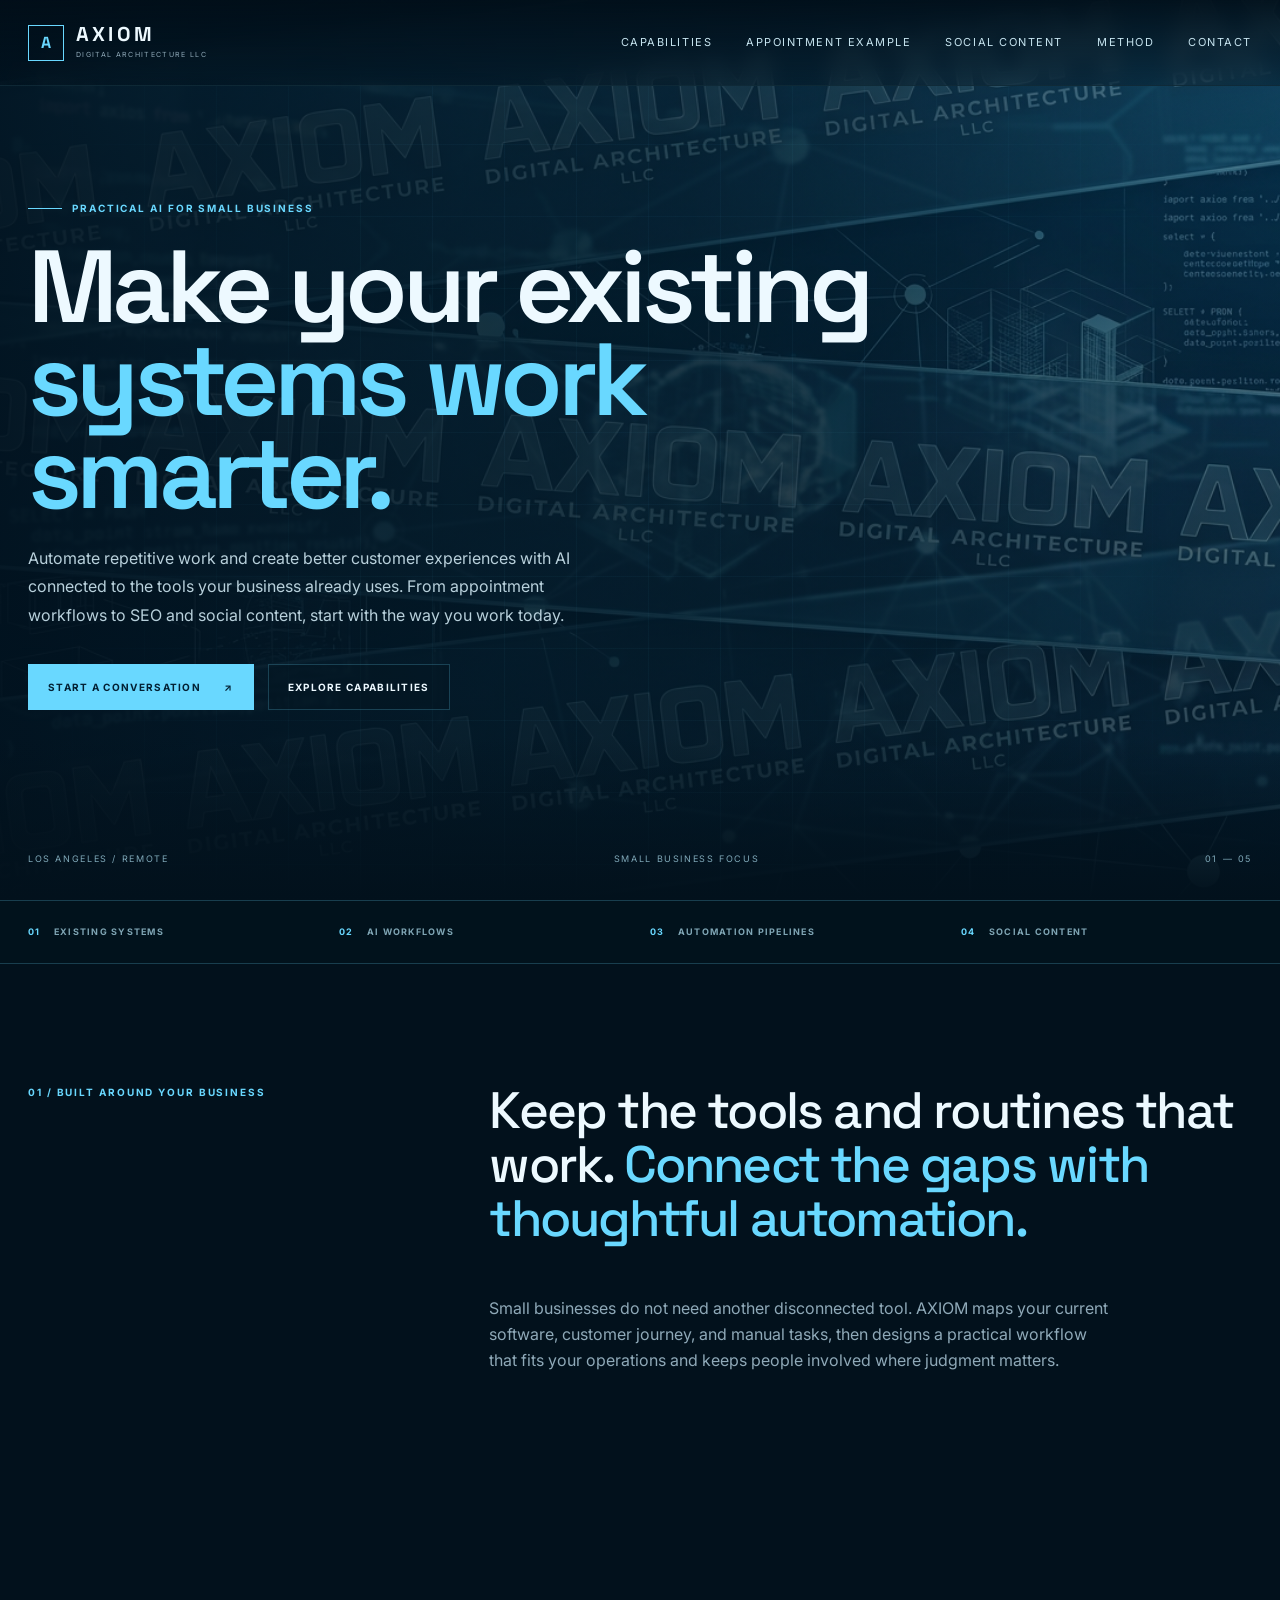
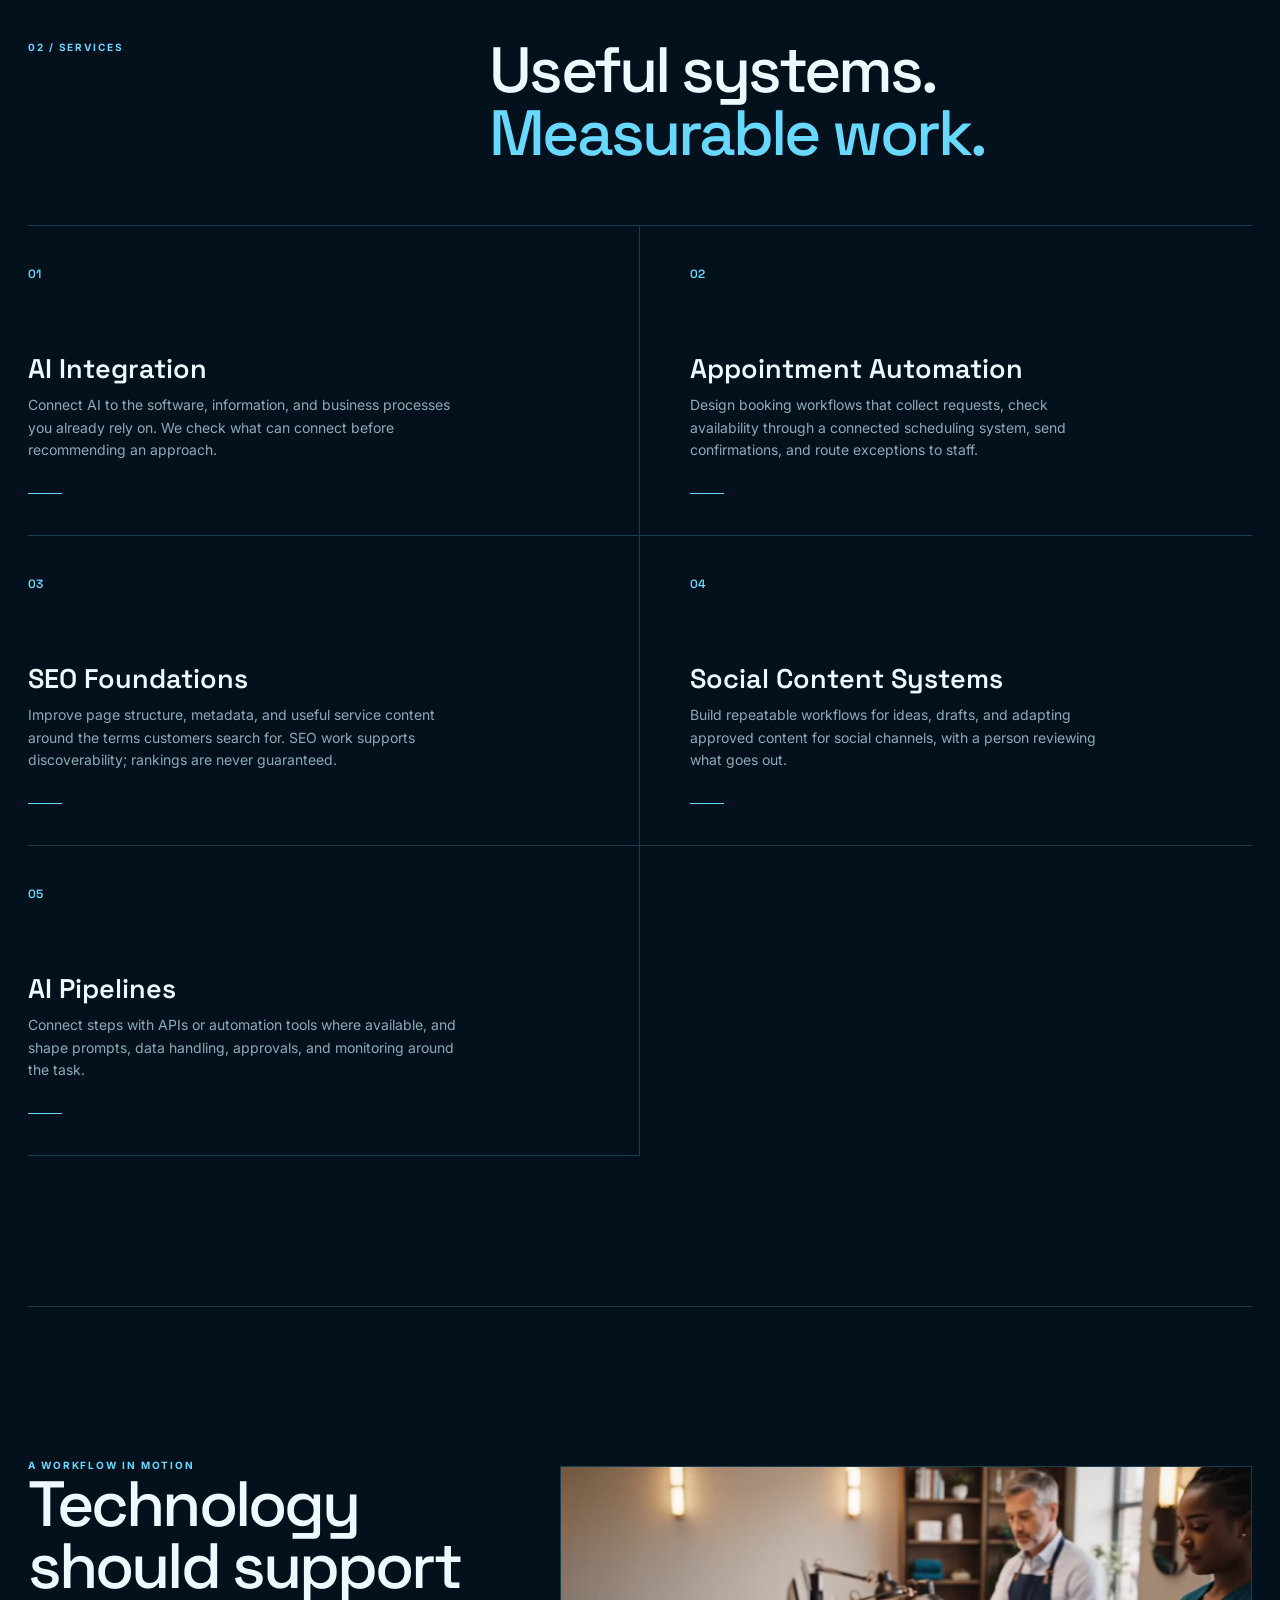
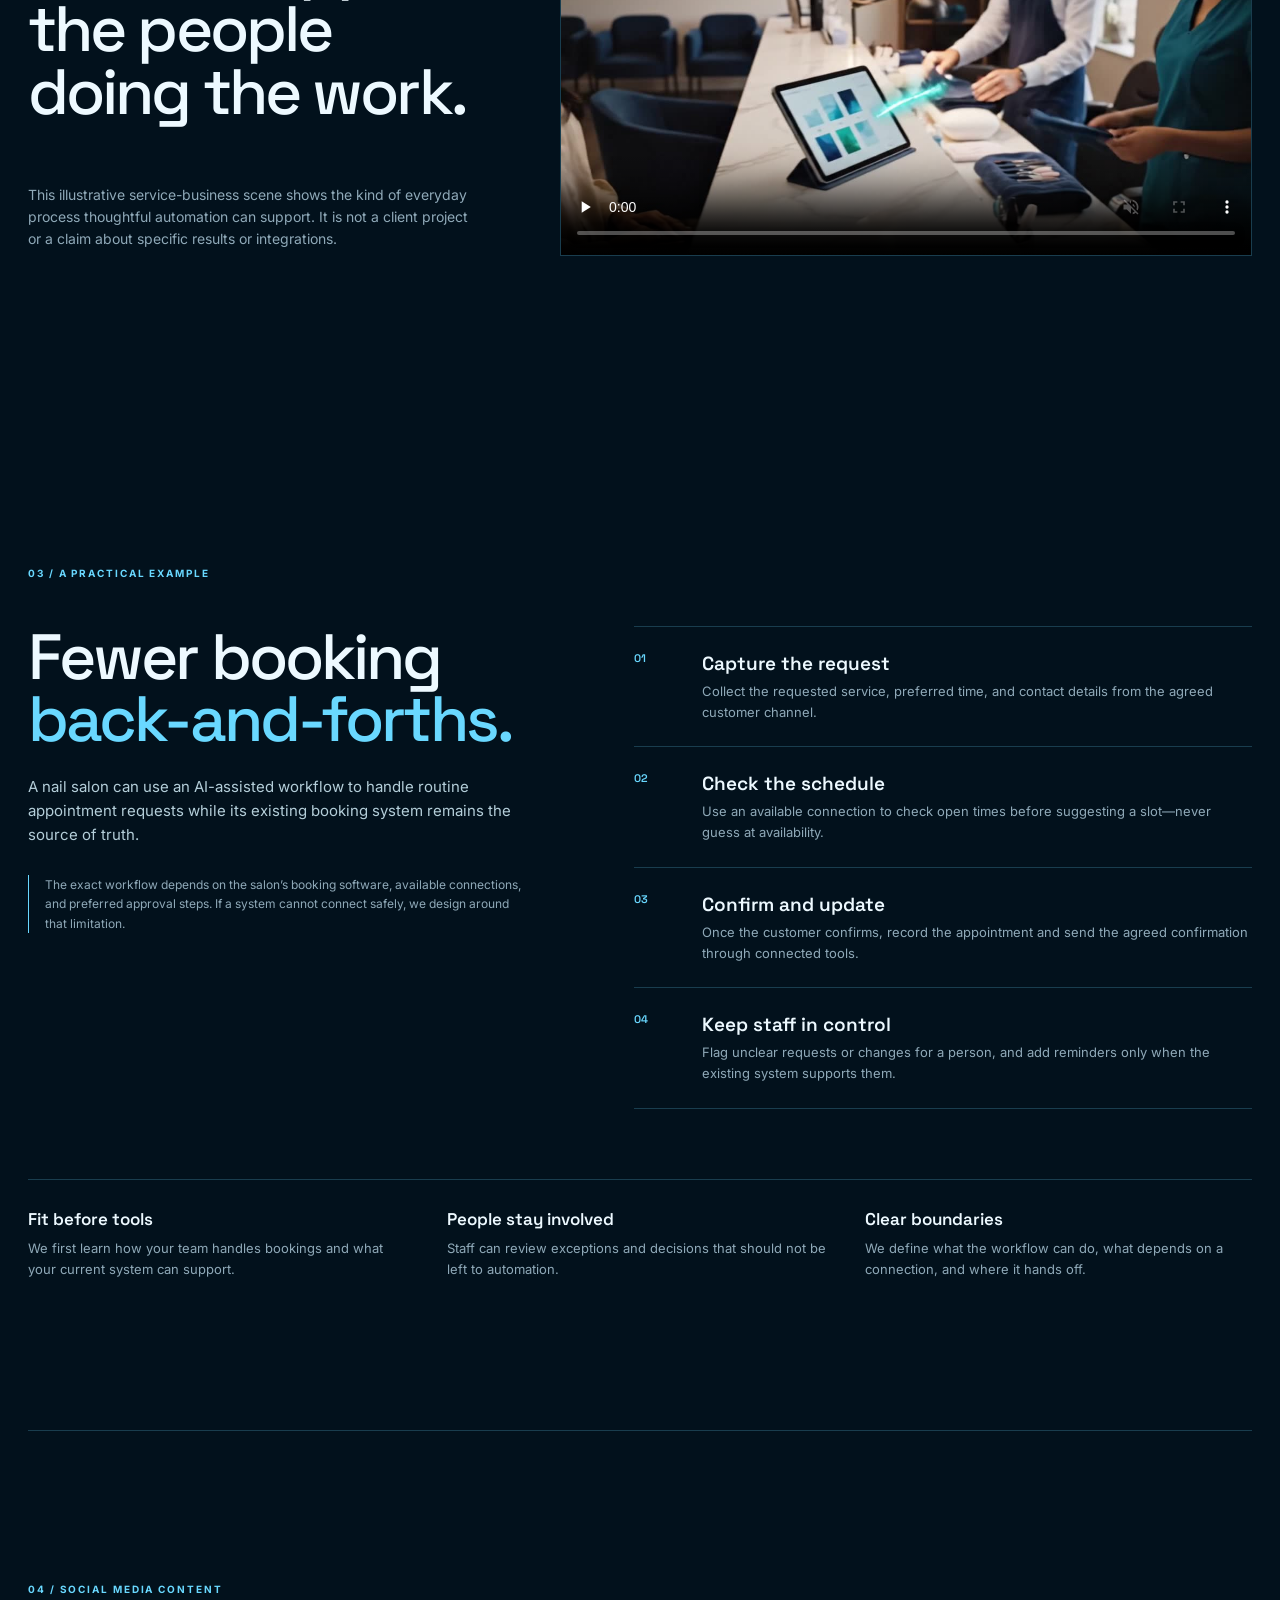
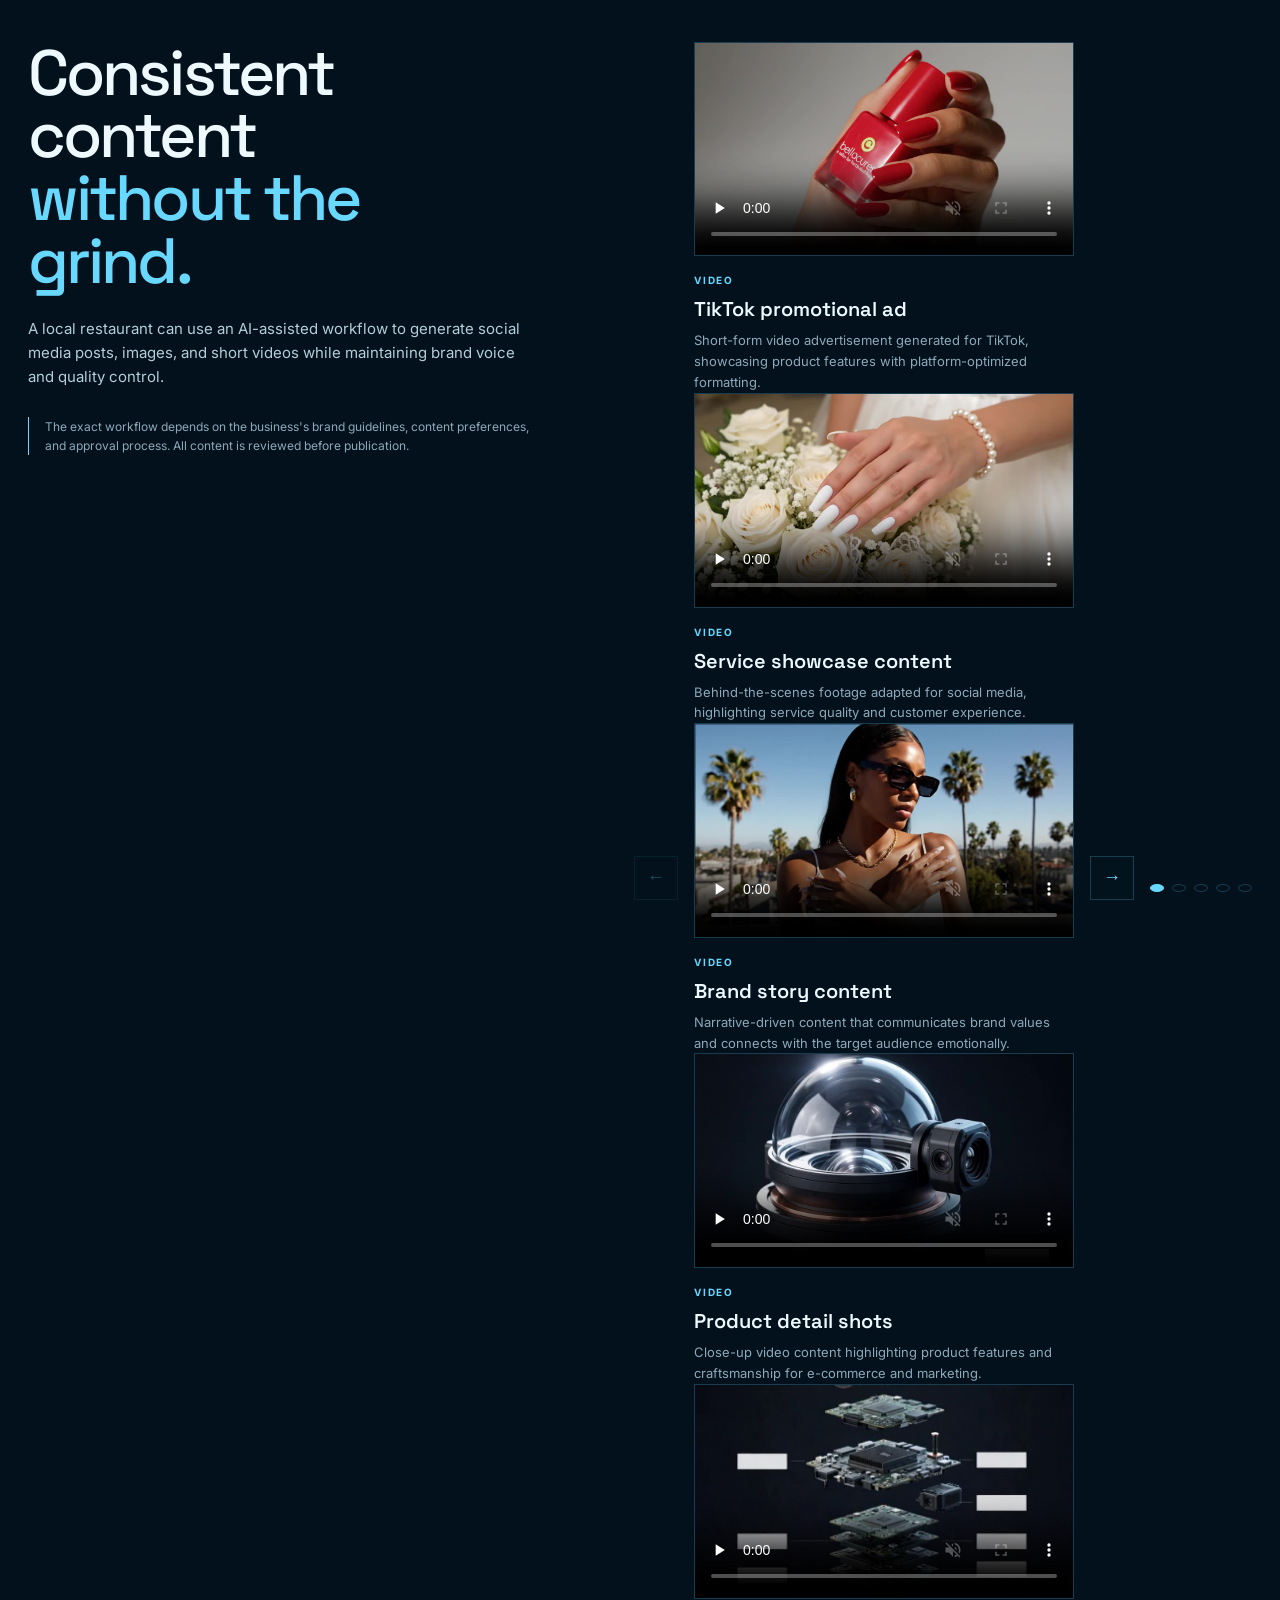
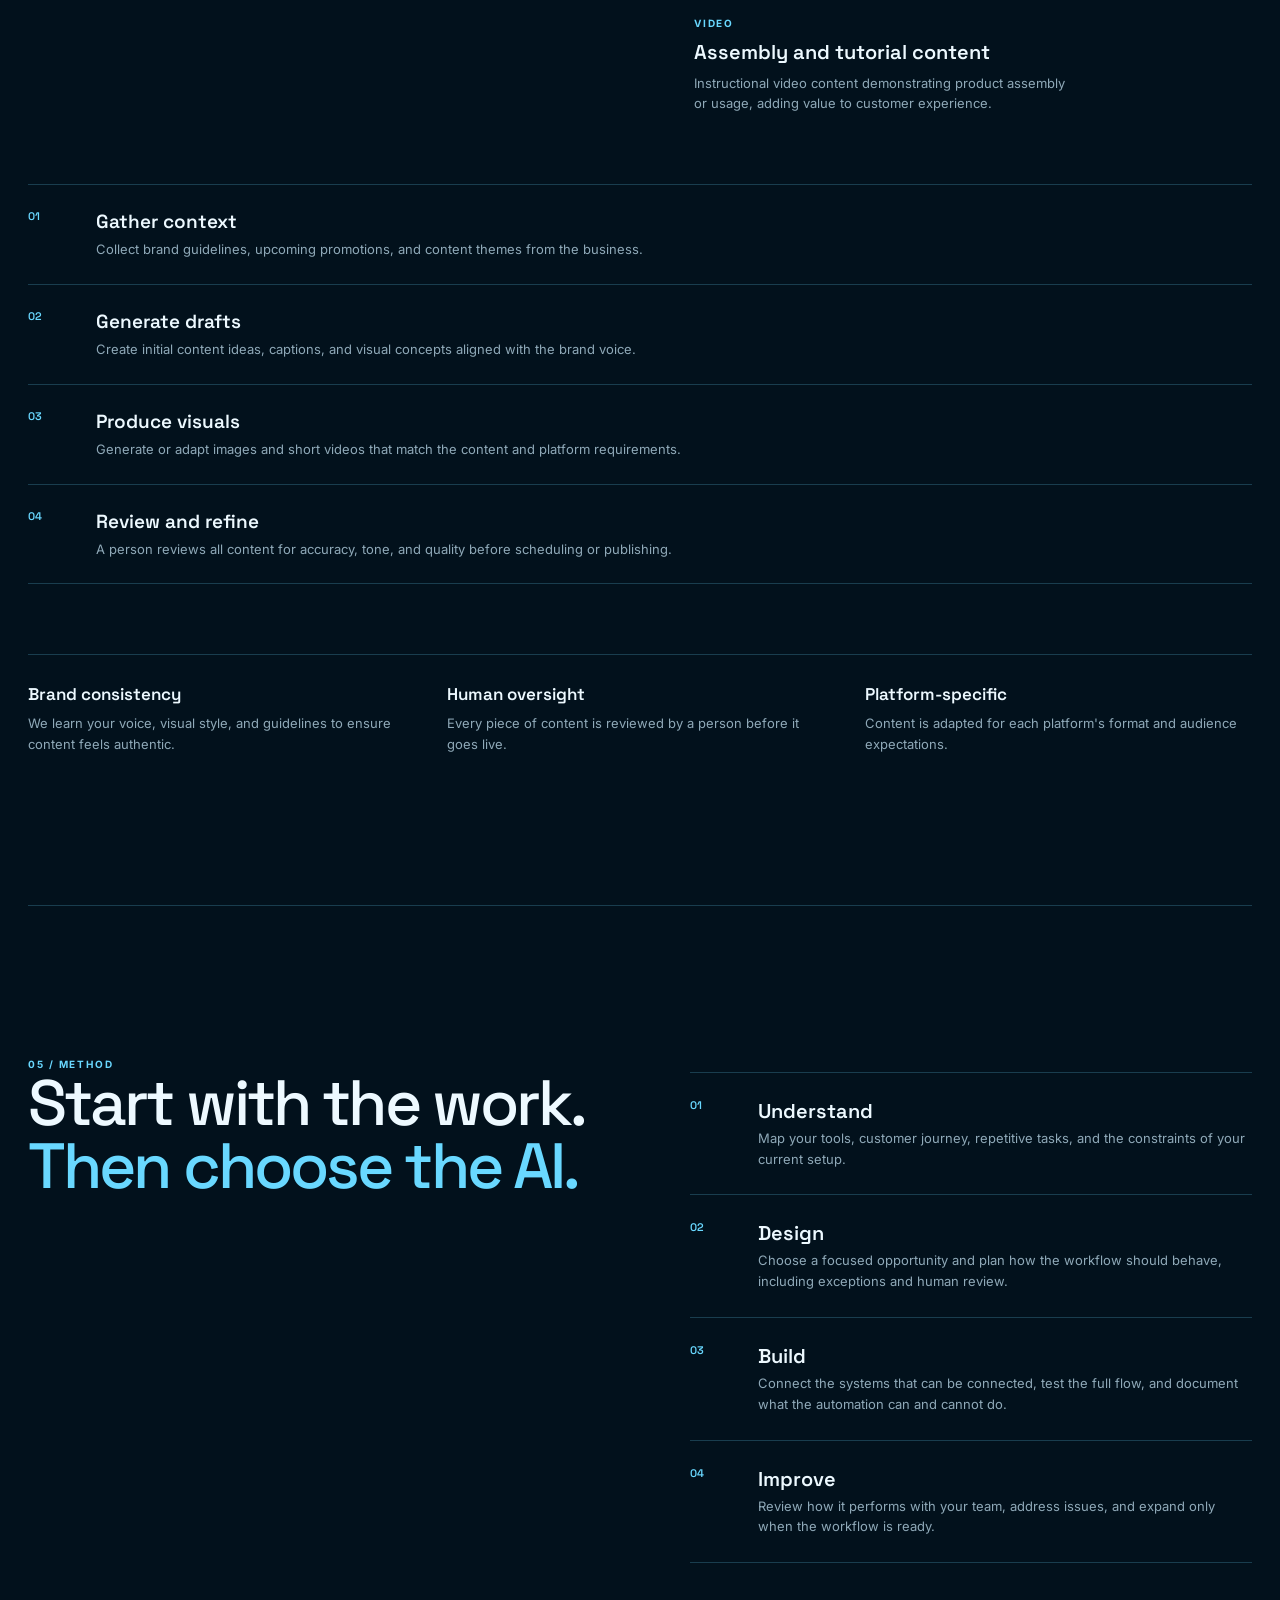
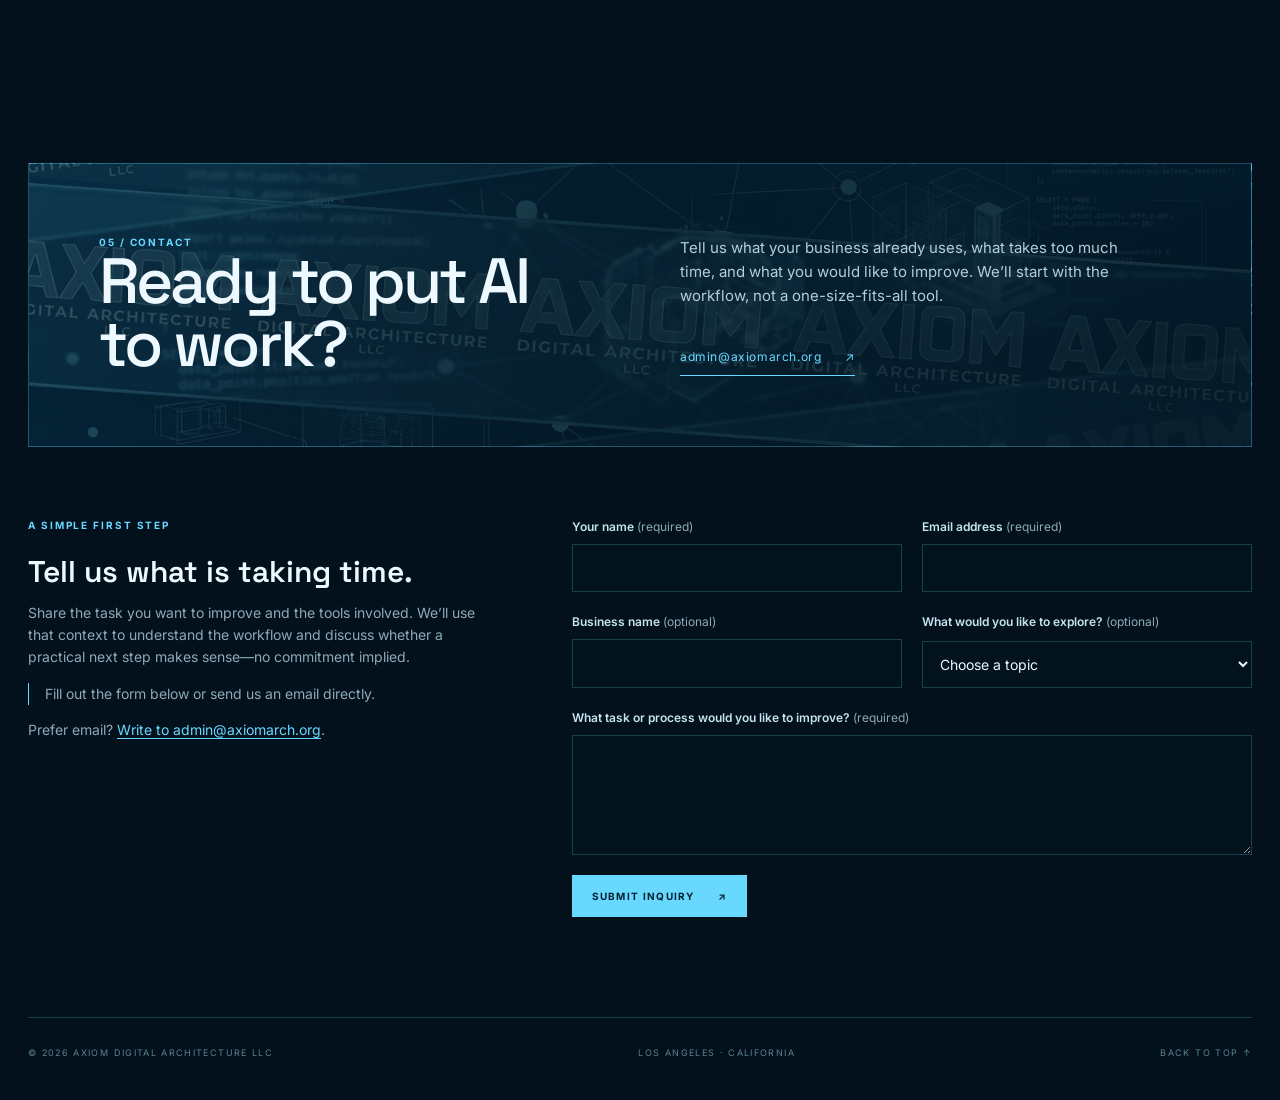
<file: index.html>
<!doctype html>
<html lang="en">
<head>
  <meta charset="utf-8">
  <meta name="viewport" content="width=device-width, initial-scale=1">
  <meta name="description" content="AXIOM helps small businesses automate everyday work by connecting AI to existing tools, from appointment workflows to SEO and social content.">
  <meta name="theme-color" content="#02111c">
  <link rel="canonical" href="https://epc310tech.github.io/axiom_digital_architecture/">
  <meta property="og:type" content="website">
  <meta property="og:url" content="https://epc310tech.github.io/axiom_digital_architecture/">
  <meta property="og:site_name" content="AXIOM Digital Architecture">
  <meta property="og:locale" content="en_US">
  <meta property="og:title" content="AI Integration &amp; Automation for Small Businesses | AXIOM">
  <meta property="og:description" content="Connect AI to the tools your business already uses for appointment automation, SEO, social content, and custom workflows.">
  <meta property="og:image" content="https://epc310tech.github.io/axiom_digital_architecture/assets/axiom-hero-poster.jpg">
  <meta property="og:image:width" content="1280">
  <meta property="og:image:height" content="720">
  <meta property="og:image:alt" content="Illustrative small-business service counter scene">
  <meta name="twitter:card" content="summary_large_image">
  <meta name="twitter:title" content="AI Integration &amp; Automation for Small Businesses | AXIOM">
  <meta name="twitter:description" content="Practical AI integration, appointment automation, SEO, and social content systems built around the tools small businesses already use.">
  <meta name="twitter:image" content="https://epc310tech.github.io/axiom_digital_architecture/assets/axiom-hero-poster.jpg">
  <title>AI Integration &amp; Automation for Small Businesses | AXIOM</title>
  <link rel="icon" href="assets/axiom-mark.svg" type="image/svg+xml">
  <script type="application/ld+json">
    {
      "@context": "https://schema.org",
      "@type": "Organization",
      "name": "AXIOM Digital Architecture LLC",
      "email": "admin@stack.report",
      "description": "AI integration, workflow automation, SEO, and social content systems for small businesses."
    }
  </script>
  <link rel="preconnect" href="https://fonts.googleapis.com">
  <link rel="preconnect" href="https://fonts.gstatic.com" crossorigin>
  <link href="https://fonts.googleapis.com/css2?family=Inter:wght@400;500;600;700;800&family=Space+Grotesk:wght@500;600;700&display=swap" rel="stylesheet">
  <link rel="stylesheet" href="style.css">
</head>
<body>
  <a class="skip-link" href="#main-content">Skip to main content</a>
  <div class="site-shell">
    <header class="nav">
      <a class="brand" href="#top" aria-label="AXIOM home">
        <span class="brand-mark">A</span>
        <span>
          <strong>AXIOM</strong>
          <small>DIGITAL ARCHITECTURE LLC</small>
        </span>
      </a>

      <button class="menu-toggle" type="button" aria-label="Toggle navigation" aria-controls="main-navigation" aria-expanded="false">
        <span></span><span></span>
      </button>

      <nav id="main-navigation" class="nav-links" aria-label="Main navigation">
        <a href="#capabilities">Capabilities</a>
        <a href="#appointments">Appointment example</a>
        <a href="#social-content">Social content</a>
        <a href="#method">Method</a>
        <a href="#contact">Contact</a>
      </nav>
    </header>

    <main id="top">
      <section id="main-content" class="hero">
        <div class="hero-grid"></div>
        <div class="hero-content">
          <p class="eyebrow"><span></span> PRACTICAL AI FOR SMALL BUSINESS</p>
          <h1>Make your existing<br><em>systems work smarter.</em></h1>
          <p class="hero-copy">
            Automate repetitive work and create better customer experiences with AI
            connected to the tools your business already uses. From appointment
            workflows to SEO and social content, start with the way you work today.
          </p>
          <div class="hero-actions">
            <a class="button button-primary" href="#contact">Start a conversation <span>↗</span></a>
            <a class="button button-ghost" href="#capabilities">Explore capabilities</a>
          </div>
        </div>
        <div class="hero-meta">
          <span>LOS ANGELES / REMOTE</span>
          <span>SMALL BUSINESS FOCUS</span>
          <span>01 — 05</span>
        </div>
      </section>

      <section class="service-strip">
        <div><span>01</span> EXISTING SYSTEMS</div>
        <div><span>02</span> AI WORKFLOWS</div>
        <div><span>03</span> AUTOMATION PIPELINES</div>
        <div><span>04</span> SOCIAL CONTENT</div>
      </section>

      <section class="statement">
        <div class="section-label">01 / BUILT AROUND YOUR BUSINESS</div>
        <div class="statement-copy">
          <p class="large-copy">
            Keep the tools and routines that work.
            <strong>Connect the gaps with thoughtful automation.</strong>
          </p>
          <p class="muted">
            Small businesses do not need another disconnected tool. AXIOM maps your
            current software, customer journey, and manual tasks, then designs a
            practical workflow that fits your operations and keeps people involved
            where judgment matters.
          </p>
        </div>
      </section>

      <section id="capabilities" class="capabilities section">
        <div class="section-heading">
          <div class="section-label">02 / SERVICES</div>
          <h2>Useful systems.<br><span>Measurable work.</span></h2>
        </div>

        <div class="capability-grid">
          <article class="capability-card">
            <span class="number">01</span>
            <h3>AI Integration</h3>
            <p>Connect AI to the software, information, and business processes you already rely on. We check what can connect before recommending an approach.</p>
            <span class="card-line"></span>
          </article>
          <article class="capability-card">
            <span class="number">02</span>
            <h3>Appointment Automation</h3>
            <p>Design booking workflows that collect requests, check availability through a connected scheduling system, send confirmations, and route exceptions to staff.</p>
            <span class="card-line"></span>
          </article>
          <article class="capability-card">
            <span class="number">03</span>
            <h3>SEO Foundations</h3>
            <p>Improve page structure, metadata, and useful service content around the terms customers search for. SEO work supports discoverability; rankings are never guaranteed.</p>
            <span class="card-line"></span>
          </article>
          <article class="capability-card">
            <span class="number">04</span>
            <h3>Social Content Systems</h3>
            <p>Build repeatable workflows for ideas, drafts, and adapting approved content for social channels, with a person reviewing what goes out.</p>
            <span class="card-line"></span>
          </article>
          <article class="capability-card">
            <span class="number">05</span>
            <h3>AI Pipelines</h3>
            <p>Connect steps with APIs or automation tools where available, and shape prompts, data handling, approvals, and monitoring around the task.</p>
            <span class="card-line"></span>
          </article>
        </div>
      </section>

      <section class="workflow-video-section section" aria-labelledby="workflow-video-heading">
        <div class="workflow-video-layout">
          <div class="workflow-video-copy">
            <div class="section-label">A WORKFLOW IN MOTION</div>
            <h2 id="workflow-video-heading">Technology should support the people doing the work.</h2>
            <p>This illustrative service-business scene shows the kind of everyday process thoughtful automation can support. It is not a client project or a claim about specific results or integrations.</p>
          </div>
          <div class="workflow-video-frame">
            <video controls muted playsinline preload="none" poster="assets/axiom-hero-poster.jpg" aria-label="Illustrative service-business workflow scene">
              <source src="assets/axiom-hero.mp4" type="video/mp4">
              Your browser does not support this video. The workflow example is illustrative, not a client result.
            </video>
          </div>
        </div>
      </section>

      <section id="appointments" class="appointments section">
        <div class="section-label">03 / A PRACTICAL EXAMPLE</div>
        <div class="appointment-layout">
          <div class="appointment-intro">
            <h2>Fewer booking<br><span>back-and-forths.</span></h2>
            <p>A nail salon can use an AI-assisted workflow to handle routine appointment requests while its existing booking system remains the source of truth.</p>
            <p class="appointment-note">The exact workflow depends on the salon’s booking software, available connections, and preferred approval steps. If a system cannot connect safely, we design around that limitation.</p>
          </div>
          <ol class="appointment-steps">
            <li><span>01</span><div><h3>Capture the request</h3><p>Collect the requested service, preferred time, and contact details from the agreed customer channel.</p></div></li>
            <li><span>02</span><div><h3>Check the schedule</h3><p>Use an available connection to check open times before suggesting a slot—never guess at availability.</p></div></li>
            <li><span>03</span><div><h3>Confirm and update</h3><p>Once the customer confirms, record the appointment and send the agreed confirmation through connected tools.</p></div></li>
            <li><span>04</span><div><h3>Keep staff in control</h3><p>Flag unclear requests or changes for a person, and add reminders only when the existing system supports them.</p></div></li>
          </ol>
        </div>
        <div class="trust-notes" aria-label="How AXIOM approaches implementation">
          <article><h3>Fit before tools</h3><p>We first learn how your team handles bookings and what your current system can support.</p></article>
          <article><h3>People stay involved</h3><p>Staff can review exceptions and decisions that should not be left to automation.</p></article>
          <article><h3>Clear boundaries</h3><p>We define what the workflow can do, what depends on a connection, and where it hands off.</p></article>
        </div>
      </section>

      <section id="social-content" class="social-content section">
        <div class="section-label">04 / SOCIAL MEDIA CONTENT</div>
        <div class="social-content-layout">
          <div class="social-content-intro">
            <h2>Consistent content<br><span>without the grind.</span></h2>
            <p>A local restaurant can use an AI-assisted workflow to generate social media posts, images, and short videos while maintaining brand voice and quality control.</p>
            <p class="social-content-note">The exact workflow depends on the business's brand guidelines, content preferences, and approval process. All content is reviewed before publication.</p>
          </div>
          <div class="social-content-carousel">
            <button class="carousel-nav carousel-prev" type="button" aria-label="Previous slide">←</button>
            <div class="carousel-track">
              <div class="social-content-item carousel-slide" data-index="0">
                <div class="social-content-media">
                  <video controls muted playsinline preload="none" poster="assets/tiktok-ad-poster.jpg" aria-label="TikTok ad example">
                    <source src="assets/tiktok-ad.mp4" type="video/mp4">
                    Your browser does not support this video.
                  </video>
                </div>
                <div class="social-content-caption">
                  <span class="content-type">VIDEO</span>
                  <h3>TikTok promotional ad</h3>
                  <p>Short-form video advertisement generated for TikTok, showcasing product features with platform-optimized formatting.</p>
                </div>
              </div>
              <div class="social-content-item carousel-slide" data-index="1">
                <div class="social-content-media">
                  <video controls muted playsinline preload="none" poster="assets/bellacures-1-poster.jpg" aria-label="Bella Cures content example">
                    <source src="assets/bellacures-1.mp4" type="video/mp4">
                    Your browser does not support this video.
                  </video>
                </div>
                <div class="social-content-caption">
                  <span class="content-type">VIDEO</span>
                  <h3>Service showcase content</h3>
                  <p>Behind-the-scenes footage adapted for social media, highlighting service quality and customer experience.</p>
                </div>
              </div>
              <div class="social-content-item carousel-slide" data-index="2">
                <div class="social-content-media">
                  <video controls muted playsinline preload="none" poster="assets/bellacures-2-poster.jpg" aria-label="Bella Cures promotional content">
                    <source src="assets/bellacures-2.mp4" type="video/mp4">
                    Your browser does not support this video.
                  </video>
                </div>
                <div class="social-content-caption">
                  <span class="content-type">VIDEO</span>
                  <h3>Brand story content</h3>
                  <p>Narrative-driven content that communicates brand values and connects with the target audience emotionally.</p>
                </div>
              </div>
              <div class="social-content-item carousel-slide" data-index="3">
                <div class="social-content-media">
                  <video controls muted playsinline preload="none" poster="assets/sky-dome-detail-poster.jpg" aria-label="Sky dome product detail">
                    <source src="assets/sky-dome-detail.mp4" type="video/mp4">
                    Your browser does not support this video.
                  </video>
                </div>
                <div class="social-content-caption">
                  <span class="content-type">VIDEO</span>
                  <h3>Product detail shots</h3>
                  <p>Close-up video content highlighting product features and craftsmanship for e-commerce and marketing.</p>
                </div>
              </div>
              <div class="social-content-item carousel-slide" data-index="4">
                <div class="social-content-media">
                  <video controls muted playsinline preload="none" poster="assets/sky-pro-assembly-poster.jpg" aria-label="Sky Pro assembly demonstration">
                    <source src="assets/sky-pro-assembly.mp4" type="video/mp4">
                    Your browser does not support this video.
                  </video>
                </div>
                <div class="social-content-caption">
                  <span class="content-type">VIDEO</span>
                  <h3>Assembly and tutorial content</h3>
                  <p>Instructional video content demonstrating product assembly or usage, adding value to customer experience.</p>
                </div>
              </div>
            </div>
            <button class="carousel-nav carousel-next" type="button" aria-label="Next slide">→</button>
            <div class="carousel-dots" aria-label="Carousel navigation"></div>
          </div>
        </div>
        <ol class="social-content-steps">
          <li><span>01</span><div><h3>Gather context</h3><p>Collect brand guidelines, upcoming promotions, and content themes from the business.</p></div></li>
          <li><span>02</span><div><h3>Generate drafts</h3><p>Create initial content ideas, captions, and visual concepts aligned with the brand voice.</p></div></li>
          <li><span>03</span><div><h3>Produce visuals</h3><p>Generate or adapt images and short videos that match the content and platform requirements.</p></div></li>
          <li><span>04</span><div><h3>Review and refine</h3><p>A person reviews all content for accuracy, tone, and quality before scheduling or publishing.</p></div></li>
        </ol>
        <div class="trust-notes" aria-label="How AXIOM approaches social content">
          <article><h3>Brand consistency</h3><p>We learn your voice, visual style, and guidelines to ensure content feels authentic.</p></article>
          <article><h3>Human oversight</h3><p>Every piece of content is reviewed by a person before it goes live.</p></article>
          <article><h3>Platform-specific</h3><p>Content is adapted for each platform's format and audience expectations.</p></article>
        </div>
      </section>

      <section id="method" class="method section">
        <div class="section-label">05 / METHOD</div>
        <div class="method-layout">
          <h2>Start with the work.<br><span>Then choose the AI.</span></h2>
          <div class="method-list">
            <div class="method-item">
              <span>01</span>
              <div><h3>Understand</h3><p>Map your tools, customer journey, repetitive tasks, and the constraints of your current setup.</p></div>
            </div>
            <div class="method-item">
              <span>02</span>
              <div><h3>Design</h3><p>Choose a focused opportunity and plan how the workflow should behave, including exceptions and human review.</p></div>
            </div>
            <div class="method-item">
              <span>03</span>
              <div><h3>Build</h3><p>Connect the systems that can be connected, test the full flow, and document what the automation can and cannot do.</p></div>
            </div>
            <div class="method-item">
              <span>04</span>
              <div><h3>Improve</h3><p>Review how it performs with your team, address issues, and expand only when the workflow is ready.</p></div>
            </div>
          </div>
        </div>
      </section>
      <section id="contact" class="contact section">
  <div class="contact-panel">
    <div>
      <div class="section-label">05 / CONTACT</div>
      <h2>Ready to put AI <br> to work?</h2>
    </div>
    <div class="contact-right">
      <p>Tell us what your business already uses, what takes too much time, and what you would like to improve. We’ll start with the workflow, not a one-size-fits-all tool.</p>
      <a class="contact-link" href="mailto:admin@axiomarch.org?subject=Small%20business%20AI%20workflow">admin@axiomarch.org <span>↗</span></a>
    </div>
  </div>

  <div class="inquiry-layout">
    <div class="inquiry-intro">
      <div class="section-label">A SIMPLE FIRST STEP</div>
      <h3>Tell us what is taking time.</h3>
      <p>Share the task you want to improve and the tools involved. We’ll use that context to understand the workflow and discuss whether a practical next step makes sense—no commitment implied.</p>
      <p class="inquiry-next">Fill out the form below or send us an email directly.</p>
      <p class="inquiry-fallback">Prefer email? <a href="mailto:admin@axiomarch.org?subject=Small%20business%20AI%20workflow">Write to admin@axiomarch.org</a>.</p>
    </div>

    <!-- Unified Web3Forms Inquiry Form -->
    <form id="inquiry-form" class="inquiry-form" action="https://api.web3forms.com/submit" method="POST">
      <!-- Web3Forms Config -->
      <input type="hidden" name="access_key" value="b9770b31-3e89-4a5d-94ea-39bd3aac8660">
      <input type="hidden" name="subject" value="New Inquiry from Axiom Digital Architecture">
      <input type="hidden" name="from_name" value="Axiom Website Contact Form">

      <div class="form-field">
        <label for="inquiry-name">Your name <span>(required)</span></label>
        <input id="inquiry-name" name="name" autocomplete="name" maxlength="100" required>
      </div>

      <div class="form-field">
        <label for="inquiry-email">Email address <span>(required)</span></label>
        <input id="inquiry-email" name="email" type="email" autocomplete="email" maxlength="254" required>
      </div>

      <div class="form-field">
        <label for="inquiry-business">Business name <span>(optional)</span></label>
        <input id="inquiry-business" name="business" autocomplete="organization" maxlength="120">
      </div>

      <div class="form-field">
        <label for="inquiry-topic">What would you like to explore? <span>(optional)</span></label>
        <select id="inquiry-topic" name="topic">
          <option value="">Choose a topic</option>
          <option>Appointment workflow</option>
          <option>AI integration or automation</option>
          <option>SEO foundations</option>
          <option>Social content workflow</option>
          <option>Other workflow</option>
        </select>
      </div>

      <div class="form-field form-field-wide">
        <label for="inquiry-message">What task or process would you like to improve? <span>(required)</span></label>
        <textarea id="inquiry-message" name="message" rows="4" maxlength="1200" required></textarea>
      </div>

      <button class="button button-primary inquiry-submit" type="submit">Submit Inquiry <span>↗</span></button>
      <p id="inquiry-status" class="inquiry-status" aria-live="polite"></p>
    </form>
  </div>
</section>
    </main>

    <footer>
      <span>© 2026 AXIOM DIGITAL ARCHITECTURE LLC</span>
      <span>LOS ANGELES · CALIFORNIA</span>
      <a href="#top">BACK TO TOP ↑</a>
    </footer>
  </div>

  <script src="script.js" defer></script>
</body>
</html>
</file>
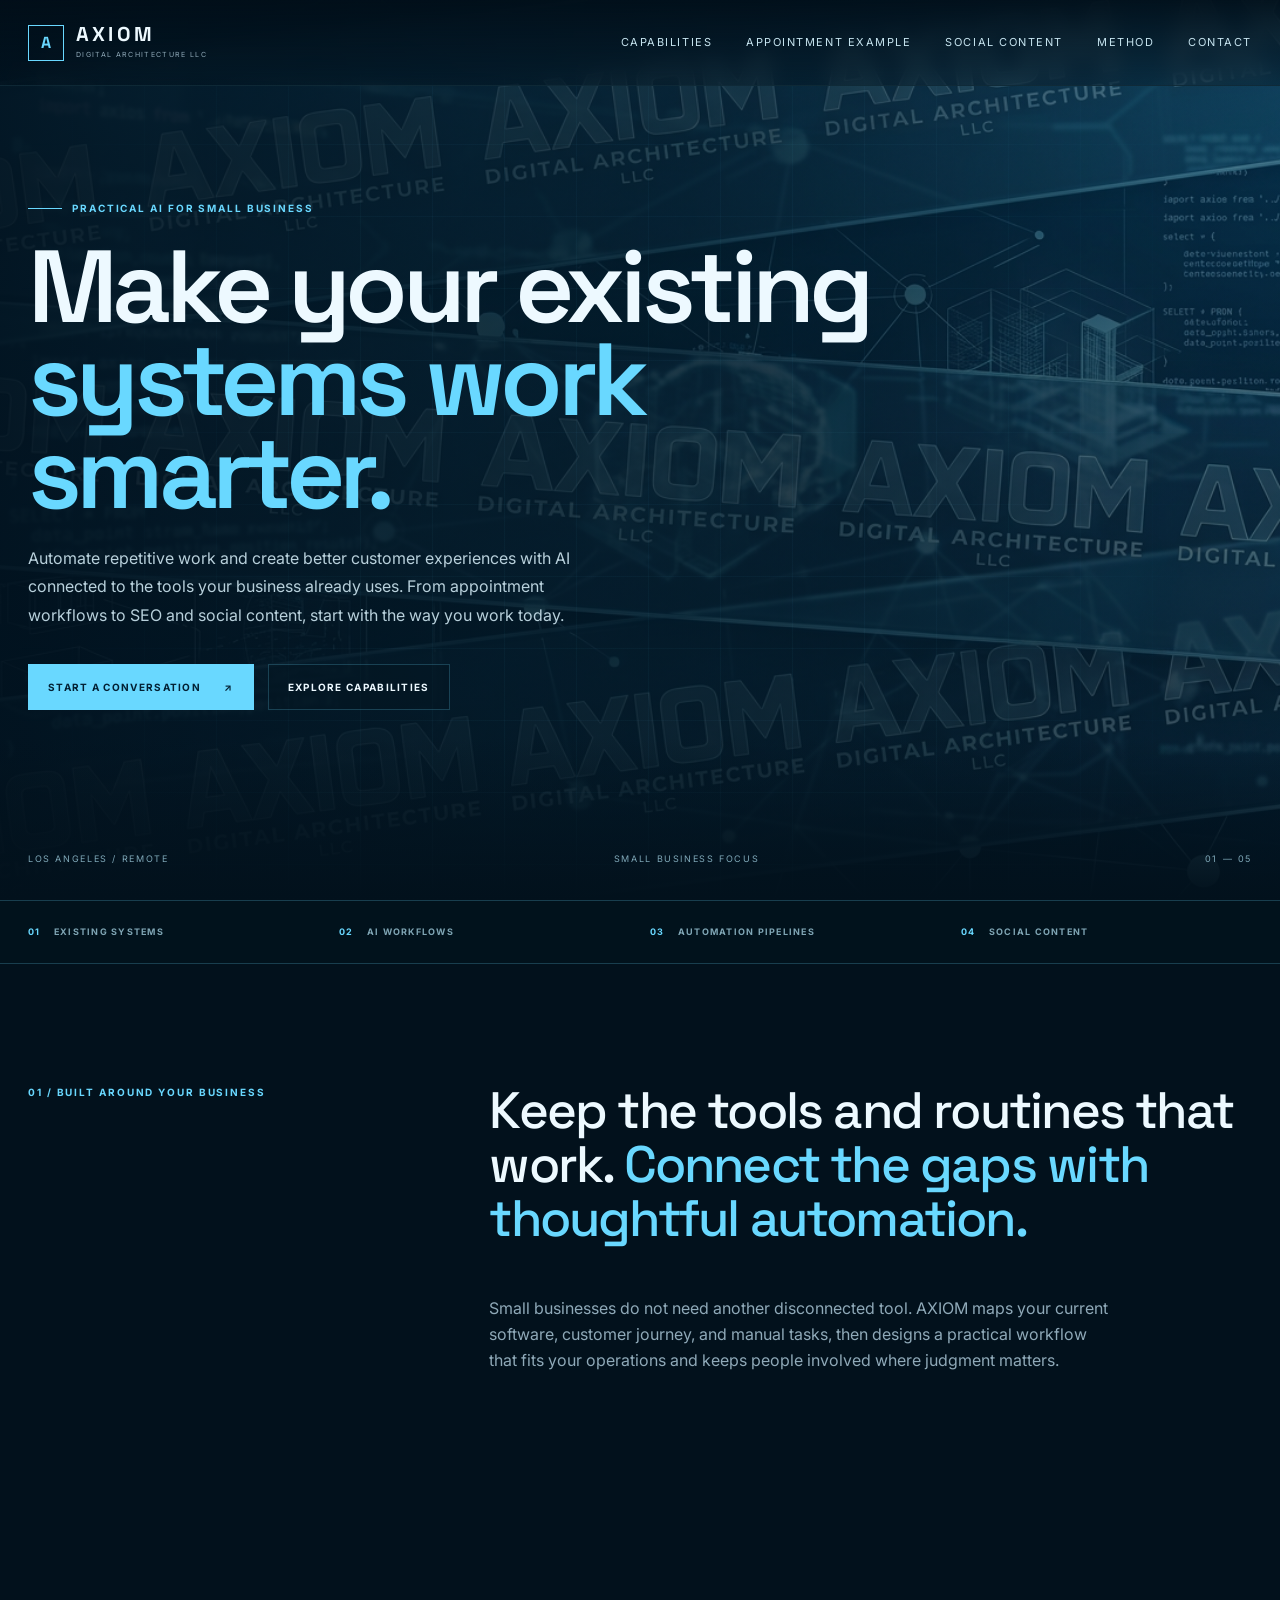
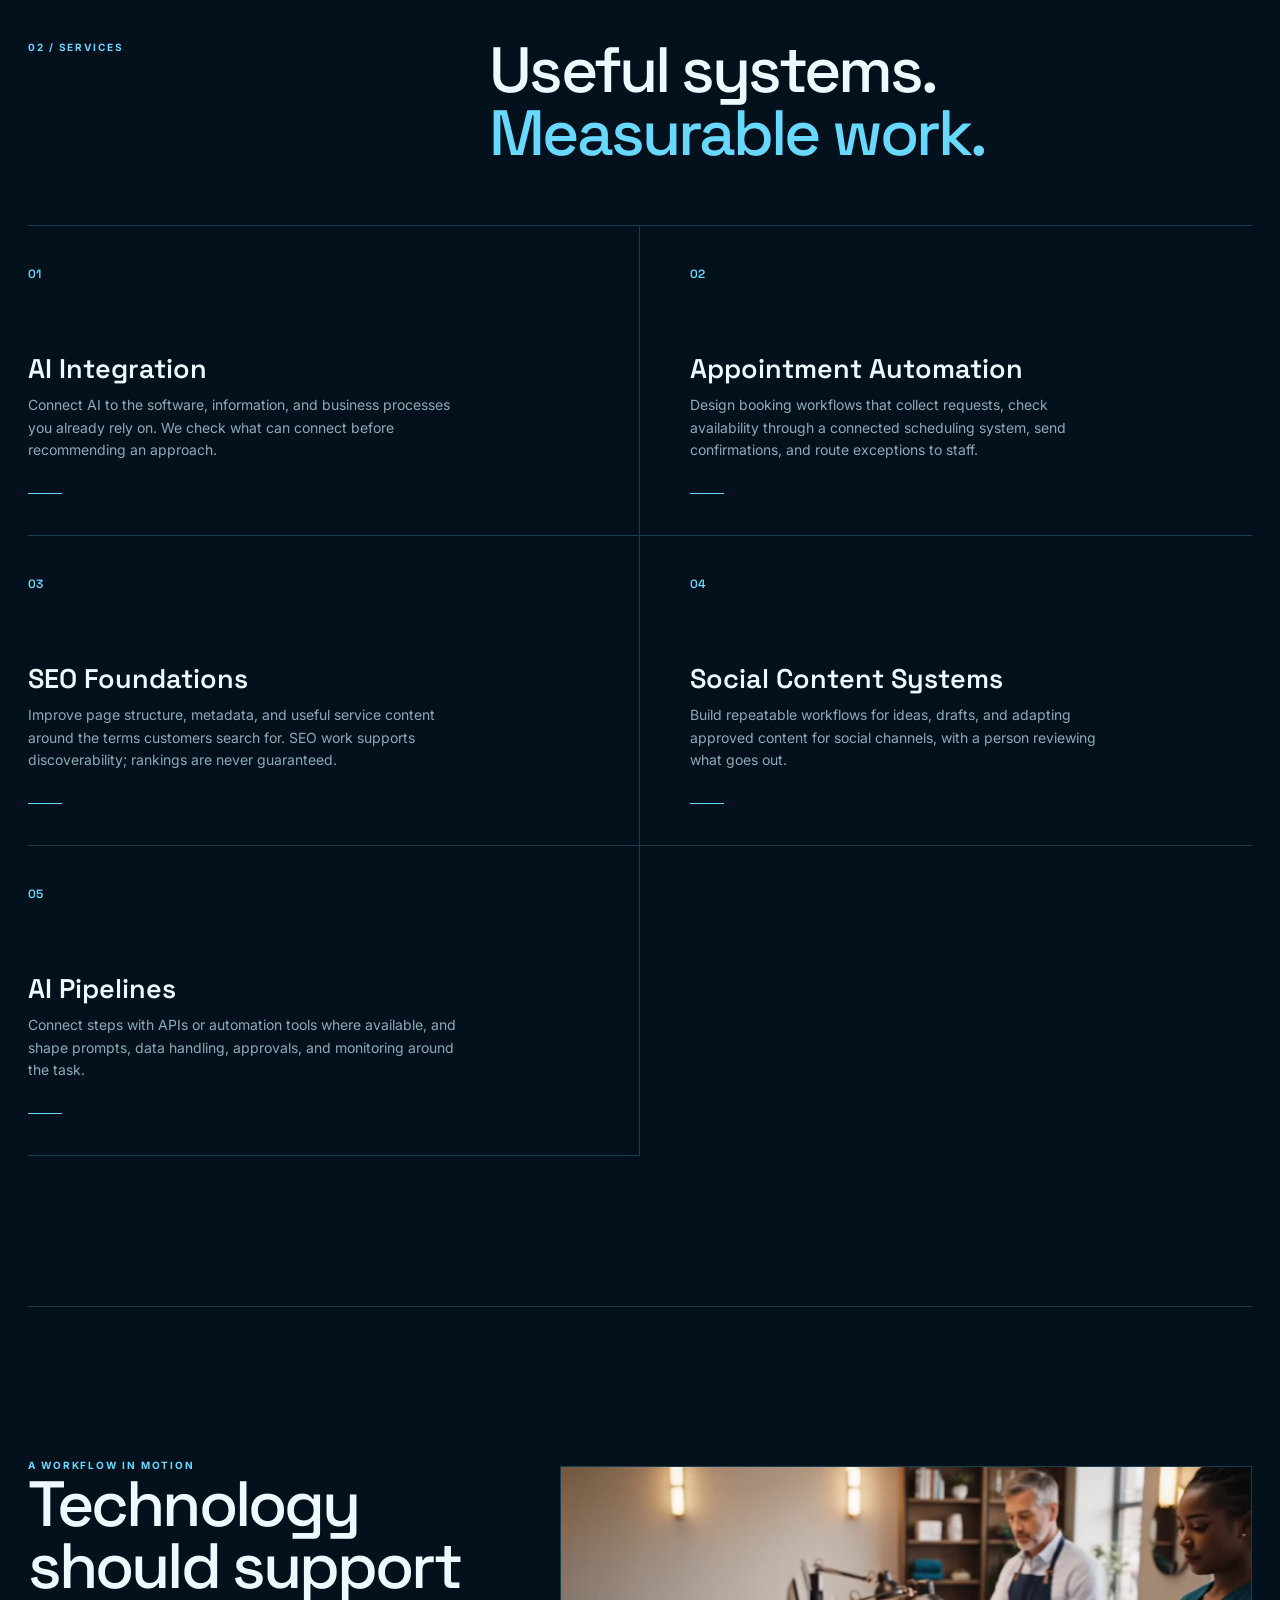
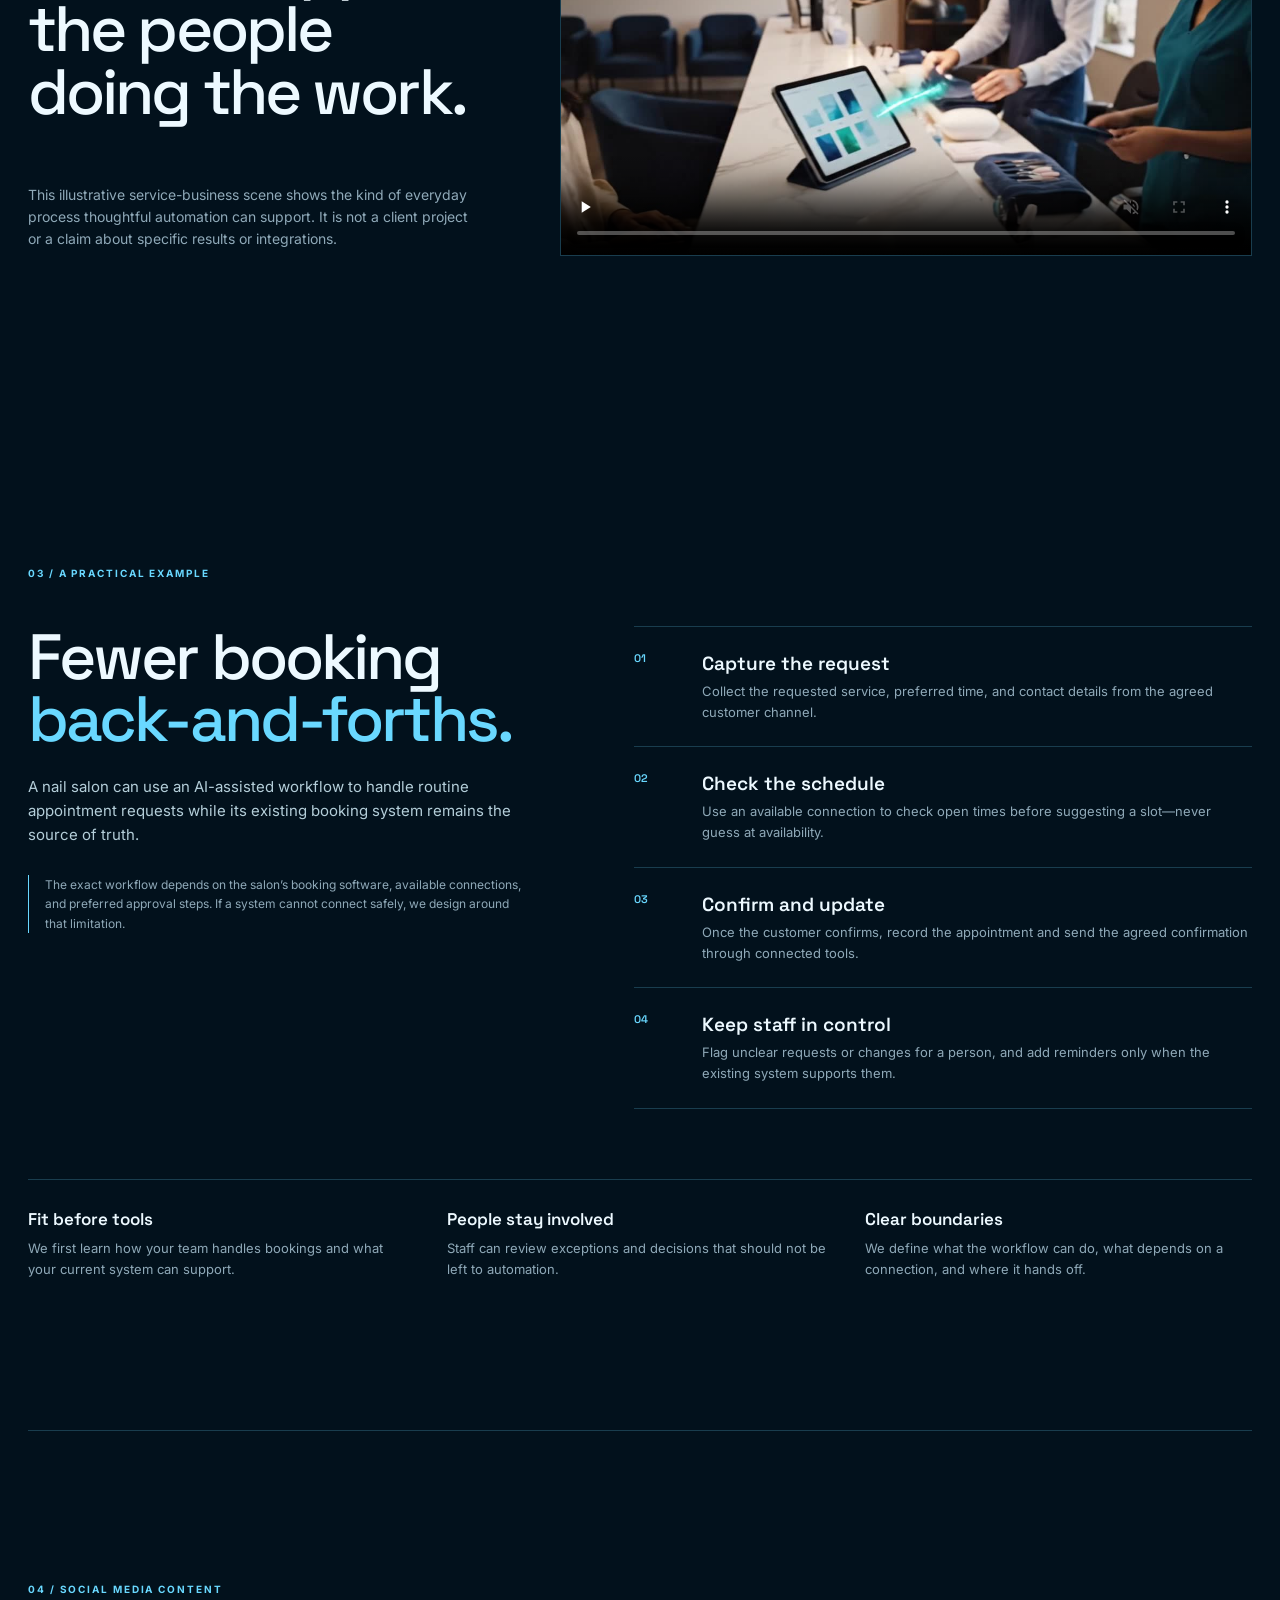
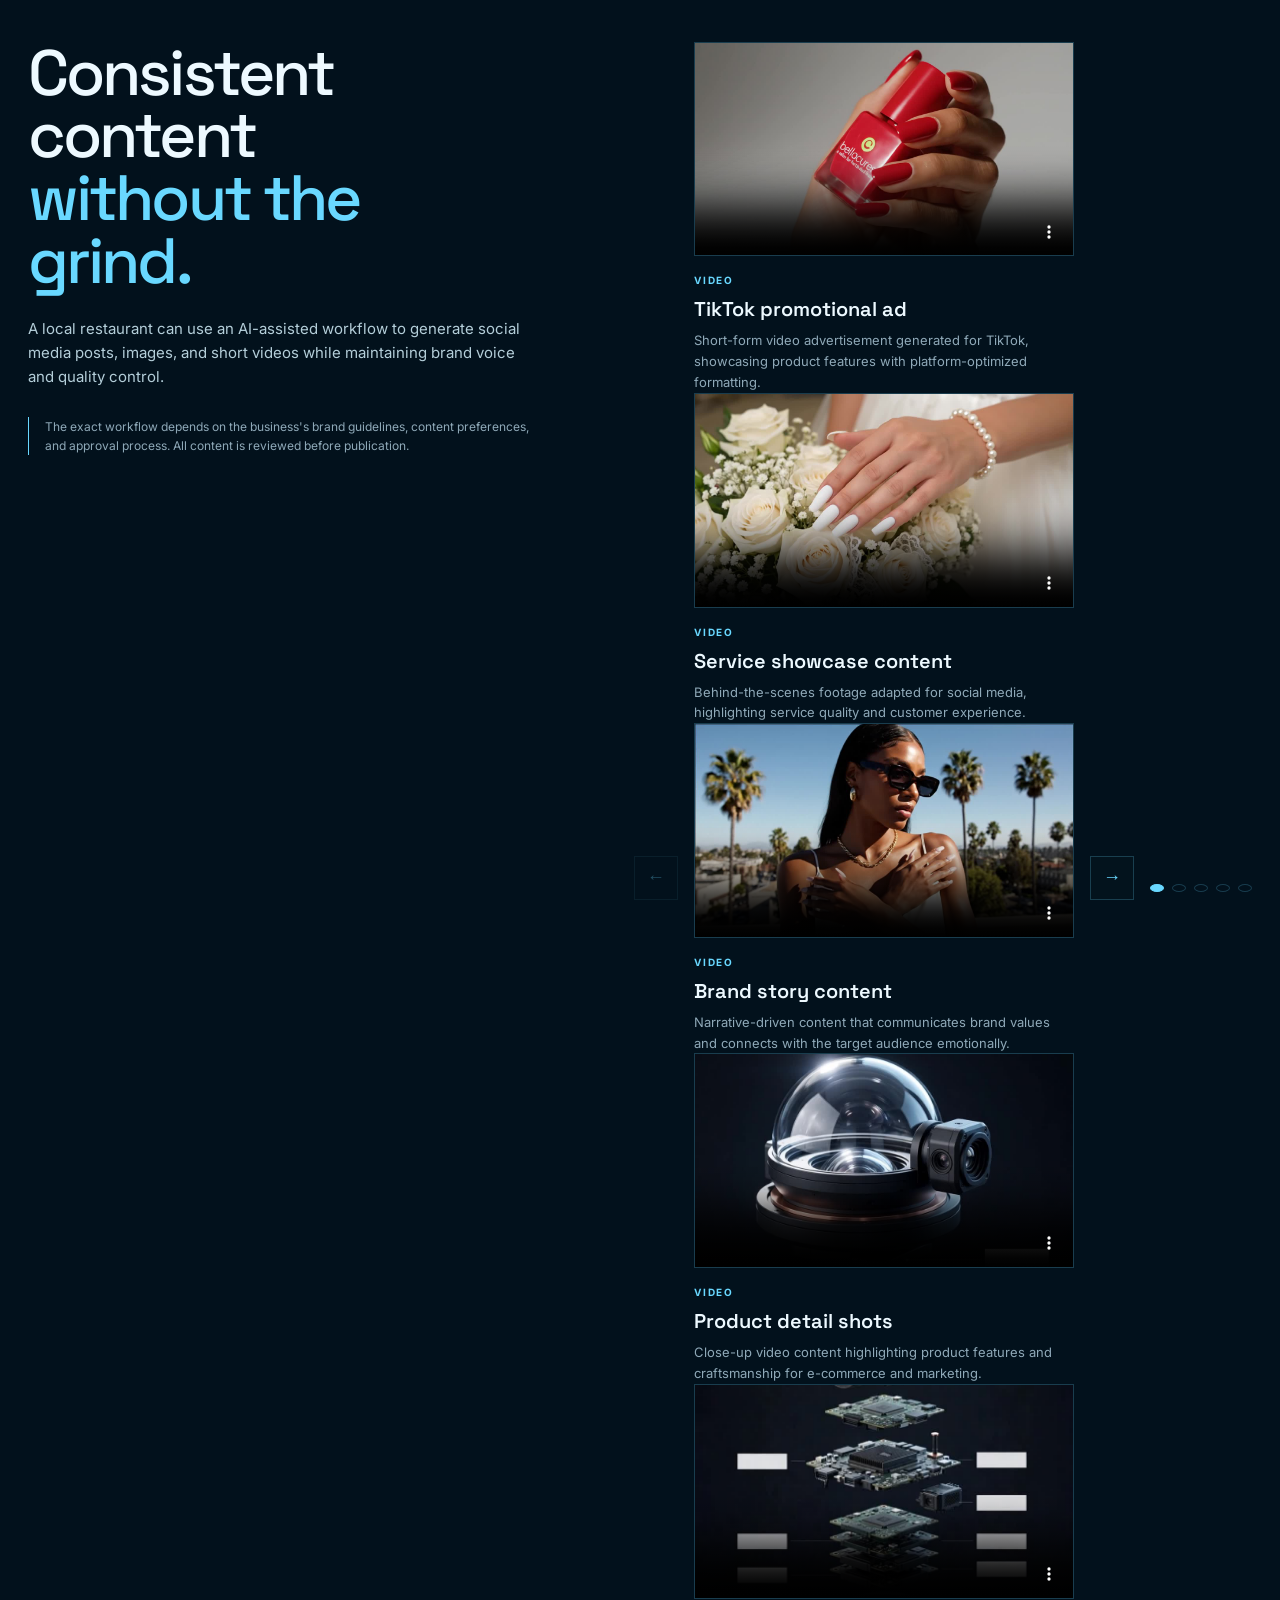
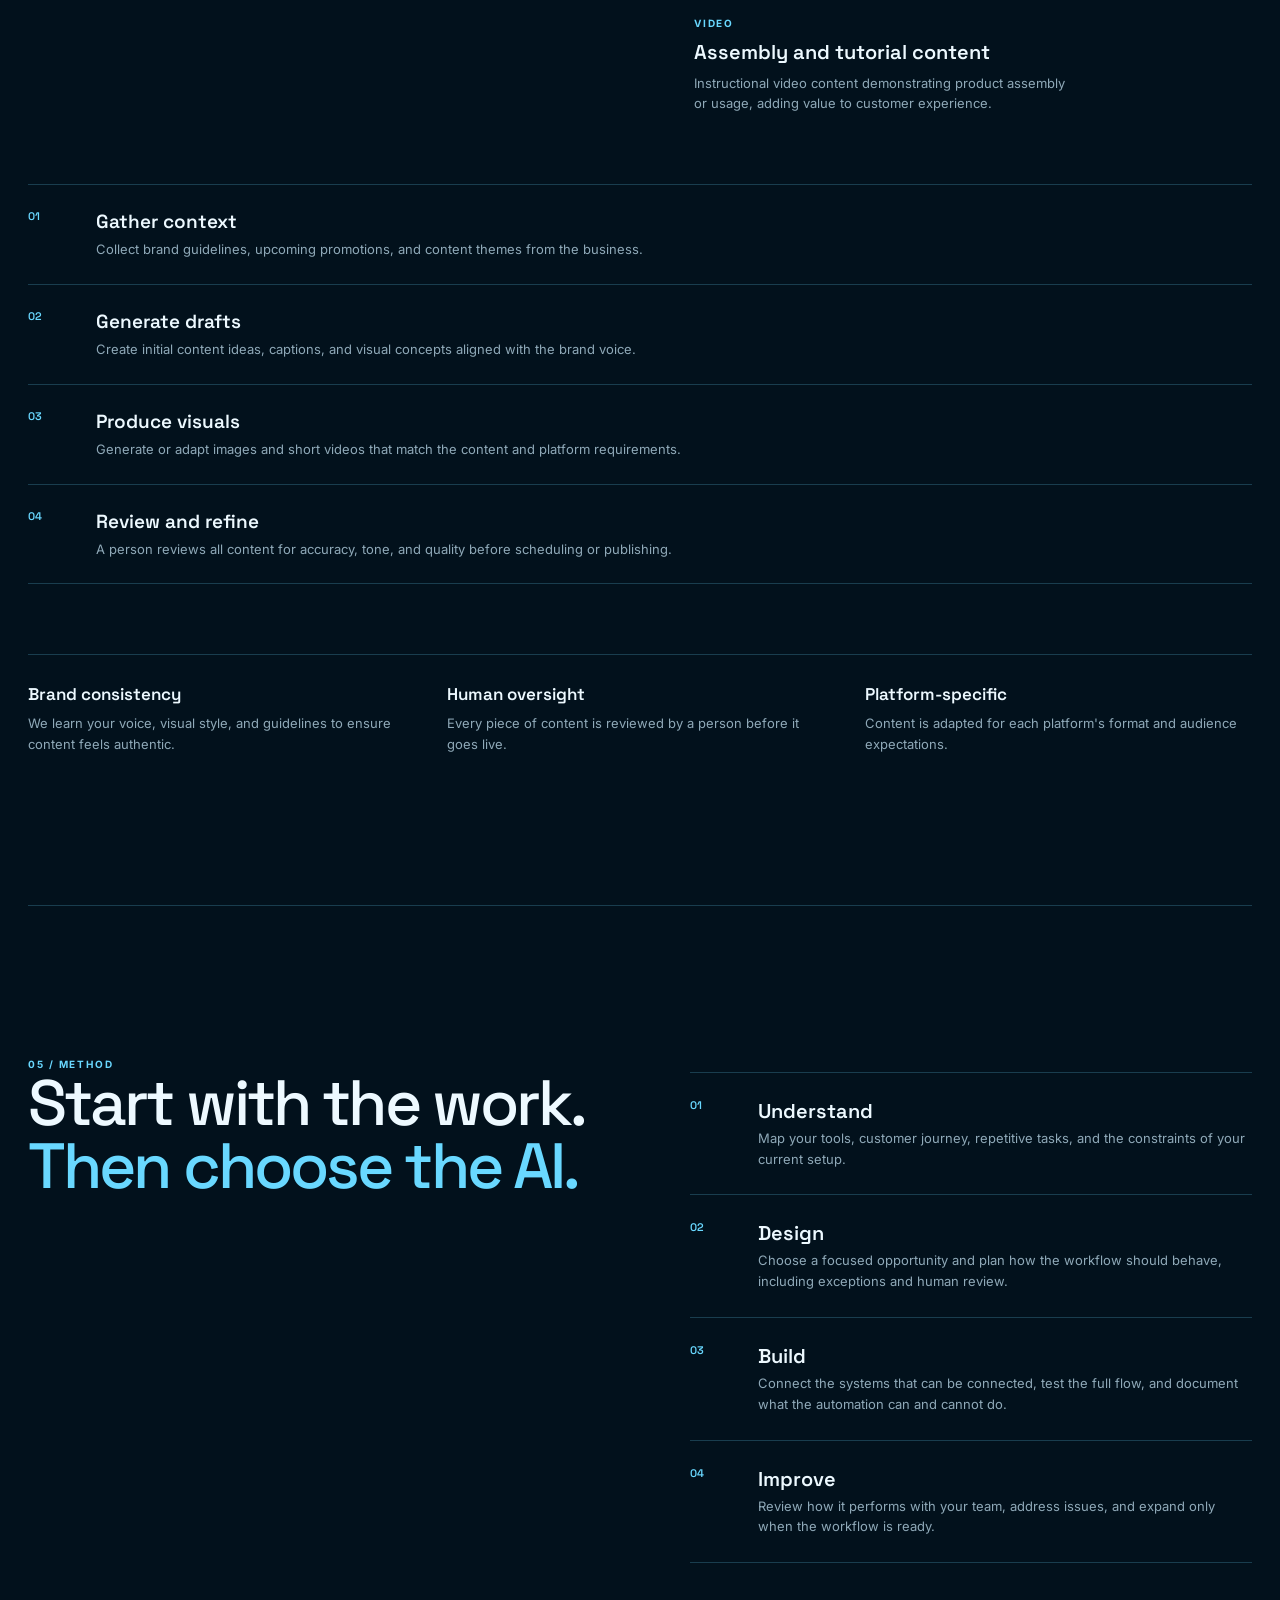
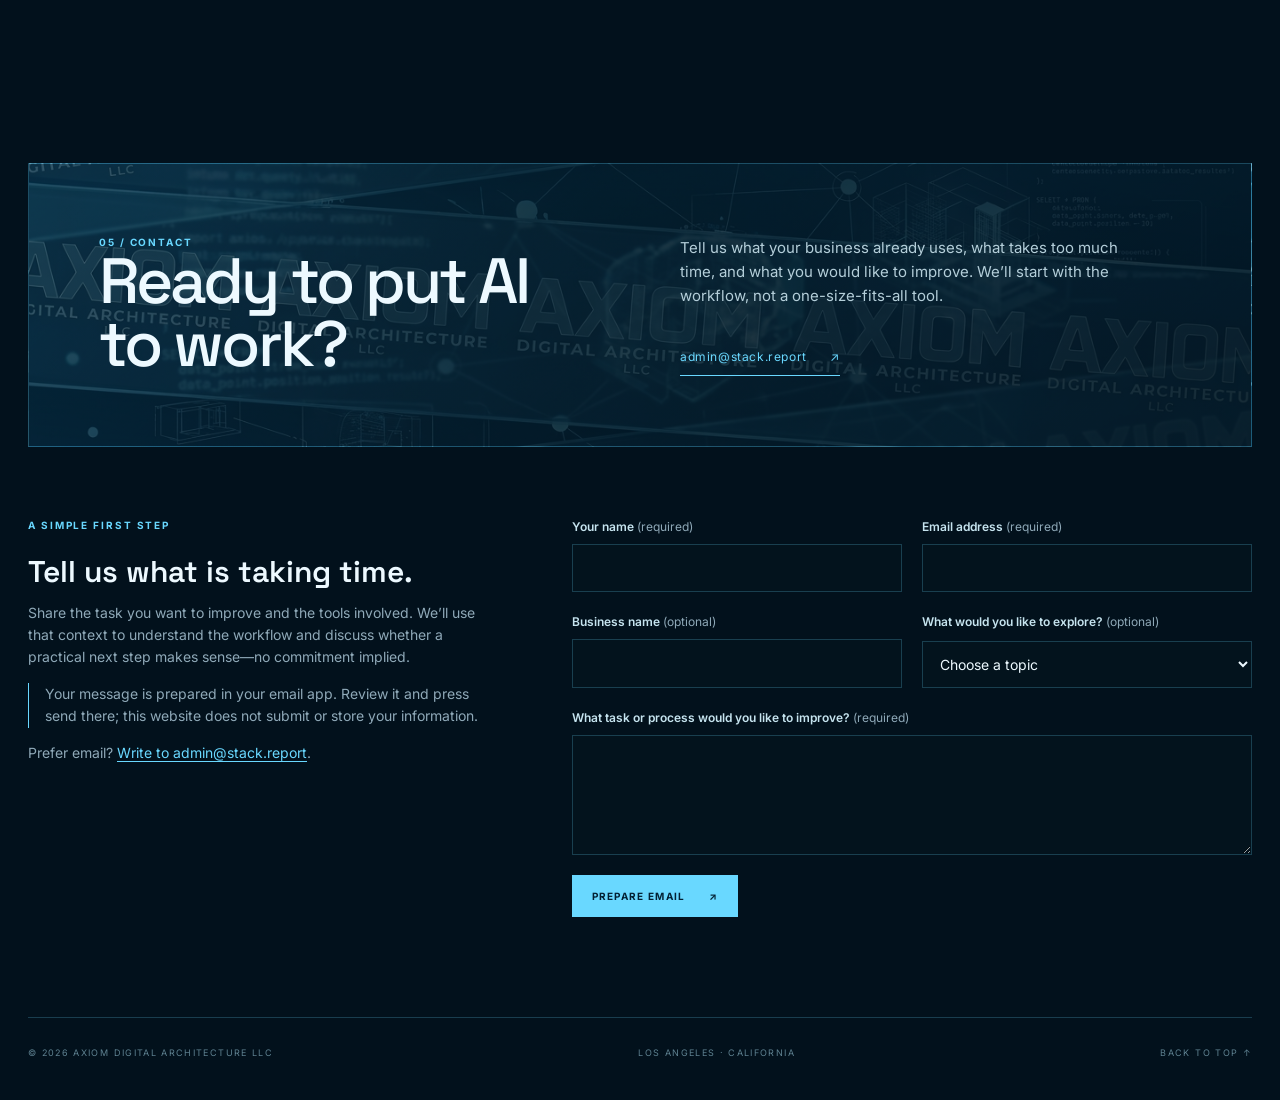
<file: axiom-digital-architecture-github-pages-v2 (1)/index.html>
<!doctype html>
<html lang="en">
<head>
  <meta charset="utf-8">
  <meta name="viewport" content="width=device-width, initial-scale=1">
  <meta name="description" content="AXIOM helps small businesses automate everyday work by connecting AI to existing tools, from appointment workflows to SEO and social content.">
  <meta name="theme-color" content="#02111c">
  <link rel="canonical" href="https://epc310tech.github.io/axiom_digital_architecture/">
  <meta property="og:type" content="website">
  <meta property="og:url" content="https://epc310tech.github.io/axiom_digital_architecture/">
  <meta property="og:site_name" content="AXIOM Digital Architecture">
  <meta property="og:locale" content="en_US">
  <meta property="og:title" content="AI Integration &amp; Automation for Small Businesses | AXIOM">
  <meta property="og:description" content="Connect AI to the tools your business already uses for appointment automation, SEO, social content, and custom workflows.">
  <meta property="og:image" content="https://epc310tech.github.io/axiom_digital_architecture/assets/axiom-hero-poster.jpg">
  <meta property="og:image:width" content="1280">
  <meta property="og:image:height" content="720">
  <meta property="og:image:alt" content="Illustrative small-business service counter scene">
  <meta name="twitter:card" content="summary_large_image">
  <meta name="twitter:title" content="AI Integration &amp; Automation for Small Businesses | AXIOM">
  <meta name="twitter:description" content="Practical AI integration, appointment automation, SEO, and social content systems built around the tools small businesses already use.">
  <meta name="twitter:image" content="https://epc310tech.github.io/axiom_digital_architecture/assets/axiom-hero-poster.jpg">
  <title>AI Integration &amp; Automation for Small Businesses | AXIOM</title>
  <link rel="icon" href="assets/axiom-mark.svg" type="image/svg+xml">
  <script type="application/ld+json">
    {
      "@context": "https://schema.org",
      "@type": "Organization",
      "name": "AXIOM Digital Architecture LLC",
      "email": "admin@stack.report",
      "description": "AI integration, workflow automation, SEO, and social content systems for small businesses."
    }
  </script>
  <link rel="preconnect" href="https://fonts.googleapis.com">
  <link rel="preconnect" href="https://fonts.gstatic.com" crossorigin>
  <link href="https://fonts.googleapis.com/css2?family=Inter:wght@400;500;600;700;800&family=Space+Grotesk:wght@500;600;700&display=swap" rel="stylesheet">
  <link rel="stylesheet" href="style.css">
</head>
<body>
  <a class="skip-link" href="#main-content">Skip to main content</a>
  <div class="site-shell">
    <header class="nav">
      <a class="brand" href="#top" aria-label="AXIOM home">
        <span class="brand-mark">A</span>
        <span>
          <strong>AXIOM</strong>
          <small>DIGITAL ARCHITECTURE LLC</small>
        </span>
      </a>

      <button class="menu-toggle" type="button" aria-label="Toggle navigation" aria-controls="main-navigation" aria-expanded="false">
        <span></span><span></span>
      </button>

      <nav id="main-navigation" class="nav-links" aria-label="Main navigation">
        <a href="#capabilities">Capabilities</a>
        <a href="#appointments">Appointment example</a>
        <a href="#social-content">Social content</a>
        <a href="#method">Method</a>
        <a href="#contact">Contact</a>
      </nav>
    </header>

    <main id="top">
      <section id="main-content" class="hero">
        <div class="hero-grid"></div>
        <div class="hero-content">
          <p class="eyebrow"><span></span> PRACTICAL AI FOR SMALL BUSINESS</p>
          <h1>Make your existing<br><em>systems work smarter.</em></h1>
          <p class="hero-copy">
            Automate repetitive work and create better customer experiences with AI
            connected to the tools your business already uses. From appointment
            workflows to SEO and social content, start with the way you work today.
          </p>
          <div class="hero-actions">
            <a class="button button-primary" href="#contact">Start a conversation <span>↗</span></a>
            <a class="button button-ghost" href="#capabilities">Explore capabilities</a>
          </div>
        </div>
        <div class="hero-meta">
          <span>LOS ANGELES / REMOTE</span>
          <span>SMALL BUSINESS FOCUS</span>
          <span>01 — 05</span>
        </div>
      </section>

      <section class="service-strip">
        <div><span>01</span> EXISTING SYSTEMS</div>
        <div><span>02</span> AI WORKFLOWS</div>
        <div><span>03</span> AUTOMATION PIPELINES</div>
        <div><span>04</span> SOCIAL CONTENT</div>
      </section>

      <section class="statement">
        <div class="section-label">01 / BUILT AROUND YOUR BUSINESS</div>
        <div class="statement-copy">
          <p class="large-copy">
            Keep the tools and routines that work.
            <strong>Connect the gaps with thoughtful automation.</strong>
          </p>
          <p class="muted">
            Small businesses do not need another disconnected tool. AXIOM maps your
            current software, customer journey, and manual tasks, then designs a
            practical workflow that fits your operations and keeps people involved
            where judgment matters.
          </p>
        </div>
      </section>

      <section id="capabilities" class="capabilities section">
        <div class="section-heading">
          <div class="section-label">02 / SERVICES</div>
          <h2>Useful systems.<br><span>Measurable work.</span></h2>
        </div>

        <div class="capability-grid">
          <article class="capability-card">
            <span class="number">01</span>
            <h3>AI Integration</h3>
            <p>Connect AI to the software, information, and business processes you already rely on. We check what can connect before recommending an approach.</p>
            <span class="card-line"></span>
          </article>
          <article class="capability-card">
            <span class="number">02</span>
            <h3>Appointment Automation</h3>
            <p>Design booking workflows that collect requests, check availability through a connected scheduling system, send confirmations, and route exceptions to staff.</p>
            <span class="card-line"></span>
          </article>
          <article class="capability-card">
            <span class="number">03</span>
            <h3>SEO Foundations</h3>
            <p>Improve page structure, metadata, and useful service content around the terms customers search for. SEO work supports discoverability; rankings are never guaranteed.</p>
            <span class="card-line"></span>
          </article>
          <article class="capability-card">
            <span class="number">04</span>
            <h3>Social Content Systems</h3>
            <p>Build repeatable workflows for ideas, drafts, and adapting approved content for social channels, with a person reviewing what goes out.</p>
            <span class="card-line"></span>
          </article>
          <article class="capability-card">
            <span class="number">05</span>
            <h3>AI Pipelines</h3>
            <p>Connect steps with APIs or automation tools where available, and shape prompts, data handling, approvals, and monitoring around the task.</p>
            <span class="card-line"></span>
          </article>
        </div>
      </section>

      <section class="workflow-video-section section" aria-labelledby="workflow-video-heading">
        <div class="workflow-video-layout">
          <div class="workflow-video-copy">
            <div class="section-label">A WORKFLOW IN MOTION</div>
            <h2 id="workflow-video-heading">Technology should support the people doing the work.</h2>
            <p>This illustrative service-business scene shows the kind of everyday process thoughtful automation can support. It is not a client project or a claim about specific results or integrations.</p>
          </div>
          <div class="workflow-video-frame">
            <video controls muted playsinline preload="none" poster="assets/axiom-hero-poster.jpg" aria-label="Illustrative service-business workflow scene">
              <source src="assets/axiom-hero.mp4" type="video/mp4">
              Your browser does not support this video. The workflow example is illustrative, not a client result.
            </video>
          </div>
        </div>
      </section>

      <section id="appointments" class="appointments section">
        <div class="section-label">03 / A PRACTICAL EXAMPLE</div>
        <div class="appointment-layout">
          <div class="appointment-intro">
            <h2>Fewer booking<br><span>back-and-forths.</span></h2>
            <p>A nail salon can use an AI-assisted workflow to handle routine appointment requests while its existing booking system remains the source of truth.</p>
            <p class="appointment-note">The exact workflow depends on the salon’s booking software, available connections, and preferred approval steps. If a system cannot connect safely, we design around that limitation.</p>
          </div>
          <ol class="appointment-steps">
            <li><span>01</span><div><h3>Capture the request</h3><p>Collect the requested service, preferred time, and contact details from the agreed customer channel.</p></div></li>
            <li><span>02</span><div><h3>Check the schedule</h3><p>Use an available connection to check open times before suggesting a slot—never guess at availability.</p></div></li>
            <li><span>03</span><div><h3>Confirm and update</h3><p>Once the customer confirms, record the appointment and send the agreed confirmation through connected tools.</p></div></li>
            <li><span>04</span><div><h3>Keep staff in control</h3><p>Flag unclear requests or changes for a person, and add reminders only when the existing system supports them.</p></div></li>
          </ol>
        </div>
        <div class="trust-notes" aria-label="How AXIOM approaches implementation">
          <article><h3>Fit before tools</h3><p>We first learn how your team handles bookings and what your current system can support.</p></article>
          <article><h3>People stay involved</h3><p>Staff can review exceptions and decisions that should not be left to automation.</p></article>
          <article><h3>Clear boundaries</h3><p>We define what the workflow can do, what depends on a connection, and where it hands off.</p></article>
        </div>
      </section>

      <section id="social-content" class="social-content section">
        <div class="section-label">04 / SOCIAL MEDIA CONTENT</div>
        <div class="social-content-layout">
          <div class="social-content-intro">
            <h2>Consistent content<br><span>without the grind.</span></h2>
            <p>A local restaurant can use an AI-assisted workflow to generate social media posts, images, and short videos while maintaining brand voice and quality control.</p>
            <p class="social-content-note">The exact workflow depends on the business's brand guidelines, content preferences, and approval process. All content is reviewed before publication.</p>
          </div>
          <div class="social-content-carousel">
            <button class="carousel-nav carousel-prev" type="button" aria-label="Previous slide">←</button>
            <div class="carousel-track">
              <div class="social-content-item carousel-slide" data-index="0">
                <div class="social-content-media">
                  <video controls muted playsinline preload="none" poster="assets/tiktok-ad-poster.jpg" aria-label="TikTok ad example">
                    <source src="assets/tiktok-ad.mp4" type="video/mp4">
                    Your browser does not support this video.
                  </video>
                </div>
                <div class="social-content-caption">
                  <span class="content-type">VIDEO</span>
                  <h3>TikTok promotional ad</h3>
                  <p>Short-form video advertisement generated for TikTok, showcasing product features with platform-optimized formatting.</p>
                </div>
              </div>
              <div class="social-content-item carousel-slide" data-index="1">
                <div class="social-content-media">
                  <video controls muted playsinline preload="none" poster="assets/bellacures-1-poster.jpg" aria-label="Bella Cures content example">
                    <source src="assets/bellacures-1.mp4" type="video/mp4">
                    Your browser does not support this video.
                  </video>
                </div>
                <div class="social-content-caption">
                  <span class="content-type">VIDEO</span>
                  <h3>Service showcase content</h3>
                  <p>Behind-the-scenes footage adapted for social media, highlighting service quality and customer experience.</p>
                </div>
              </div>
              <div class="social-content-item carousel-slide" data-index="2">
                <div class="social-content-media">
                  <video controls muted playsinline preload="none" poster="assets/bellacures-2-poster.jpg" aria-label="Bella Cures promotional content">
                    <source src="assets/bellacures-2.mp4" type="video/mp4">
                    Your browser does not support this video.
                  </video>
                </div>
                <div class="social-content-caption">
                  <span class="content-type">VIDEO</span>
                  <h3>Brand story content</h3>
                  <p>Narrative-driven content that communicates brand values and connects with the target audience emotionally.</p>
                </div>
              </div>
              <div class="social-content-item carousel-slide" data-index="3">
                <div class="social-content-media">
                  <video controls muted playsinline preload="none" poster="assets/sky-dome-detail-poster.jpg" aria-label="Sky dome product detail">
                    <source src="assets/sky-dome-detail.mp4" type="video/mp4">
                    Your browser does not support this video.
                  </video>
                </div>
                <div class="social-content-caption">
                  <span class="content-type">VIDEO</span>
                  <h3>Product detail shots</h3>
                  <p>Close-up video content highlighting product features and craftsmanship for e-commerce and marketing.</p>
                </div>
              </div>
              <div class="social-content-item carousel-slide" data-index="4">
                <div class="social-content-media">
                  <video controls muted playsinline preload="none" poster="assets/sky-pro-assembly-poster.jpg" aria-label="Sky Pro assembly demonstration">
                    <source src="assets/sky-pro-assembly.mp4" type="video/mp4">
                    Your browser does not support this video.
                  </video>
                </div>
                <div class="social-content-caption">
                  <span class="content-type">VIDEO</span>
                  <h3>Assembly and tutorial content</h3>
                  <p>Instructional video content demonstrating product assembly or usage, adding value to customer experience.</p>
                </div>
              </div>
            </div>
            <button class="carousel-nav carousel-next" type="button" aria-label="Next slide">→</button>
            <div class="carousel-dots" aria-label="Carousel navigation"></div>
          </div>
        </div>
        <ol class="social-content-steps">
          <li><span>01</span><div><h3>Gather context</h3><p>Collect brand guidelines, upcoming promotions, and content themes from the business.</p></div></li>
          <li><span>02</span><div><h3>Generate drafts</h3><p>Create initial content ideas, captions, and visual concepts aligned with the brand voice.</p></div></li>
          <li><span>03</span><div><h3>Produce visuals</h3><p>Generate or adapt images and short videos that match the content and platform requirements.</p></div></li>
          <li><span>04</span><div><h3>Review and refine</h3><p>A person reviews all content for accuracy, tone, and quality before scheduling or publishing.</p></div></li>
        </ol>
        <div class="trust-notes" aria-label="How AXIOM approaches social content">
          <article><h3>Brand consistency</h3><p>We learn your voice, visual style, and guidelines to ensure content feels authentic.</p></article>
          <article><h3>Human oversight</h3><p>Every piece of content is reviewed by a person before it goes live.</p></article>
          <article><h3>Platform-specific</h3><p>Content is adapted for each platform's format and audience expectations.</p></article>
        </div>
      </section>

      <section id="method" class="method section">
        <div class="section-label">05 / METHOD</div>
        <div class="method-layout">
          <h2>Start with the work.<br><span>Then choose the AI.</span></h2>
          <div class="method-list">
            <div class="method-item">
              <span>01</span>
              <div><h3>Understand</h3><p>Map your tools, customer journey, repetitive tasks, and the constraints of your current setup.</p></div>
            </div>
            <div class="method-item">
              <span>02</span>
              <div><h3>Design</h3><p>Choose a focused opportunity and plan how the workflow should behave, including exceptions and human review.</p></div>
            </div>
            <div class="method-item">
              <span>03</span>
              <div><h3>Build</h3><p>Connect the systems that can be connected, test the full flow, and document what the automation can and cannot do.</p></div>
            </div>
            <div class="method-item">
              <span>04</span>
              <div><h3>Improve</h3><p>Review how it performs with your team, address issues, and expand only when the workflow is ready.</p></div>
            </div>
          </div>
        </div>
      </section>

      <section id="contact" class="contact section">
        <div class="contact-panel">
          <div>
            <div class="section-label">05 / CONTACT</div>
            <h2>Ready to put AI<br>to work?</h2>
          </div>
          <div class="contact-right">
            <p>Tell us what your business already uses, what takes too much time, and what you would like to improve. We’ll start with the workflow, not a one-size-fits-all tool.</p>
            <a class="contact-link" href="mailto:admin@stack.report?subject=Small%20business%20AI%20workflow">
              admin@stack.report <span>↗</span>
            </a>
          </div>
        </div>
        <div class="inquiry-layout">
          <div class="inquiry-intro">
            <div class="section-label">A SIMPLE FIRST STEP</div>
            <h3>Tell us what is taking time.</h3>
            <p>Share the task you want to improve and the tools involved. We’ll use that context to understand the workflow and discuss whether a practical next step makes sense—no commitment implied.</p>
            <p class="inquiry-next">Your message is prepared in your email app. Review it and press send there; this website does not submit or store your information.</p>
            <p class="inquiry-fallback">Prefer email? <a href="mailto:admin@stack.report?subject=Small%20business%20AI%20workflow">Write to admin@stack.report</a>.</p>
          </div>
          <form id="inquiry-form" class="inquiry-form">
            <div class="form-field">
              <label for="inquiry-name">Your name <span>(required)</span></label>
              <input id="inquiry-name" name="name" autocomplete="name" maxlength="100" required>
            </div>
            <div class="form-field">
              <label for="inquiry-email">Email address <span>(required)</span></label>
              <input id="inquiry-email" name="email" type="email" autocomplete="email" maxlength="254" required>
            </div>
            <div class="form-field">
              <label for="inquiry-business">Business name <span>(optional)</span></label>
              <input id="inquiry-business" name="business" autocomplete="organization" maxlength="120">
            </div>
            <div class="form-field">
              <label for="inquiry-topic">What would you like to explore? <span>(optional)</span></label>
              <select id="inquiry-topic" name="topic">
                <option value="">Choose a topic</option>
                <option>Appointment workflow</option>
                <option>AI integration or automation</option>
                <option>SEO foundations</option>
                <option>Social content workflow</option>
                <option>Other workflow</option>
              </select>
            </div>
            <div class="form-field form-field-wide">
              <label for="inquiry-message">What task or process would you like to improve? <span>(required)</span></label>
              <textarea id="inquiry-message" name="message" rows="4" maxlength="1200" required></textarea>
            </div>
            <button class="button button-primary inquiry-submit" type="submit">Prepare email <span>↗</span></button>
            <p id="inquiry-status" class="inquiry-status" aria-live="polite"></p>
            <noscript><p class="inquiry-status">The form needs JavaScript to prepare an email. Use the direct email link in the left column instead.</p></noscript>
          </form>
        </div>
      </section>
    </main>

    <footer>
      <span>© 2026 AXIOM DIGITAL ARCHITECTURE LLC</span>
      <span>LOS ANGELES · CALIFORNIA</span>
      <a href="#top">BACK TO TOP ↑</a>
    </footer>
  </div>

  <script src="script.js" defer></script>
</body>
</html>
</file>
<file: style.css>
:root {
  --bg: #031724;
  --bg-deep: #02111c;
  --cyan: #69d8ff;
  --cyan-soft: #a7e7fa;
  --white: #edf9ff;
  --muted: #8fa9b8;
  --line: rgba(105, 216, 255, .22);
  --panel: rgba(3, 25, 39, .68);
  --max: 1240px;
}

* { box-sizing: border-box; }
html { scroll-behavior: smooth; }
body {
  margin: 0;
  background: var(--bg-deep);
  color: var(--white);
  font-family: Inter, system-ui, sans-serif;
  line-height: 1.6;
}
a { color: inherit; text-decoration: none; }
.site-shell { overflow: hidden; }
.skip-link {
  position: fixed;
  z-index: 30;
  top: 12px;
  left: 12px;
  padding: 10px 14px;
  transform: translateY(-160%);
  background: var(--cyan);
  color: #032033;
  font-size: 12px;
  font-weight: 700;
}
.skip-link:focus { transform: translateY(0); }
:focus-visible { outline: 2px solid var(--cyan); outline-offset: 4px; }

.nav {
  position: fixed;
  z-index: 20;
  top: 0; left: 0; right: 0;
  height: 86px;
  padding: 0 max(28px, calc((100vw - var(--max)) / 2));
  display: flex;
  align-items: center;
  justify-content: space-between;
  background: linear-gradient(to bottom, rgba(1, 14, 24, .92), rgba(1, 14, 24, .35));
  backdrop-filter: blur(10px);
  border-bottom: 1px solid rgba(105,216,255,.12);
}
.brand { display: flex; align-items: center; gap: 12px; }
.brand-mark {
  width: 36px; height: 36px;
  display: grid; place-items: center;
  border: 1px solid var(--cyan);
  font-family: "Space Grotesk", sans-serif;
  font-weight: 700;
  color: var(--cyan);
}
.brand strong {
  display: block;
  font: 700 20px/1 "Space Grotesk", sans-serif;
  letter-spacing: .16em;
}
.brand small {
  display: block;
  margin-top: 5px;
  font-size: 7px;
  letter-spacing: .19em;
  color: var(--muted);
}
.nav-links { display: flex; gap: 34px; }
.nav-links a {
  font-size: 11px;
  letter-spacing: .14em;
  text-transform: uppercase;
  color: #c6e4ef;
  transition: color .2s;
}
.nav-links a:hover { color: var(--cyan); }
.menu-toggle { display: none; }

.hero {
  min-height: 100vh;
  position: relative;
  display: flex;
  align-items: center;
  background:
    linear-gradient(90deg, rgba(1,17,29,.90) 0%, rgba(2,22,35,.67) 39%, rgba(2,21,34,.28) 100%),
    linear-gradient(180deg, rgba(0,8,15,.18), rgba(0,8,15,.62)),
    url("assets/axiom-background.png") center / cover no-repeat;
}
.hero::after {
  content: "";
  position: absolute;
  inset: 0;
  background: linear-gradient(0deg, var(--bg-deep) 0%, transparent 18%);
  pointer-events: none;
}
.hero-grid {
  position: absolute;
  inset: 0;
  background-image:
    linear-gradient(rgba(105,216,255,.035) 1px, transparent 1px),
    linear-gradient(90deg, rgba(105,216,255,.035) 1px, transparent 1px);
  background-size: 72px 72px;
  mask-image: linear-gradient(to right, transparent, black 30%, black 70%, transparent);
}
.hero-content {
  position: relative;
  z-index: 2;
  width: min(var(--max), calc(100% - 56px));
  margin: 100px auto 0;
  padding-bottom: 90px;
}
.eyebrow, .section-label {
  color: var(--cyan);
  font-size: 10px;
  font-weight: 700;
  letter-spacing: .19em;
  text-transform: uppercase;
}
.eyebrow { display: flex; align-items: center; gap: 10px; }
.eyebrow span {
  width: 34px; height: 1px; background: var(--cyan);
}
h1, h2, h3, p { margin-top: 0; }
h1 {
  max-width: 900px;
  margin: 24px 0;
  font: 600 clamp(58px, 8vw, 112px)/.91 "Space Grotesk", sans-serif;
  letter-spacing: -.055em;
}
h1 em { color: var(--cyan); font-style: normal; }
.hero-copy {
  max-width: 560px;
  color: #b8d0db;
  font-size: 16px;
  line-height: 1.8;
}
.hero-actions { display: flex; gap: 14px; margin-top: 34px; }
.button {
  padding: 14px 19px;
  border: 1px solid var(--line);
  font-size: 10px;
  font-weight: 700;
  letter-spacing: .13em;
  text-transform: uppercase;
}
.button-primary {
  background: var(--cyan);
  color: #032033;
  border-color: var(--cyan);
}
.button-primary span, .contact-link span { margin-left: 20px; }
.button-ghost { background: rgba(3, 20, 31, .45); }
.button:hover { transform: translateY(-1px); }
.hero-meta {
  position: absolute;
  z-index: 3;
  bottom: 34px;
  left: max(28px, calc((100vw - var(--max)) / 2));
  right: max(28px, calc((100vw - var(--max)) / 2));
  display: flex;
  justify-content: space-between;
  color: #80a9b9;
  font-size: 9px;
  letter-spacing: .18em;
}

.section {
  width: min(var(--max), calc(100% - 56px));
  margin: auto;
  padding: 150px 0;
}
.section[id] { scroll-margin-top: 100px; }
.statement {
  width: min(var(--max), calc(100% - 56px));
  margin: auto;
  padding: 120px 0 100px;
  display: grid;
  grid-template-columns: 1fr 2fr;
  gap: 80px;
}
.statement-copy { max-width: 820px; }
.large-copy {
  font: 500 clamp(34px, 4vw, 58px)/1.05 "Space Grotesk", sans-serif;
  letter-spacing: -.035em;
}
.large-copy strong { color: var(--cyan); font-weight: 500; }
.muted { max-width: 620px; color: var(--muted); }

.workflow-video-section { border-top: 1px solid var(--line); }
.workflow-video-layout {
  display: grid;
  grid-template-columns: .8fr 1.2fr;
  align-items: center;
  gap: 70px;
}
.workflow-video-copy h2 {
  margin: 22px 0;
  font: 500 clamp(34px, 4vw, 54px)/1.02 "Space Grotesk", sans-serif;
  letter-spacing: -.04em;
}
.workflow-video-copy p { max-width: 440px; color: var(--muted); font-size: 14px; }
.workflow-video-frame {
  overflow: hidden;
  border: 1px solid var(--line);
  background: var(--bg-deep);
}
.workflow-video-frame video {
  display: block;
  width: 100%;
  aspect-ratio: 16 / 9;
  object-fit: cover;
  background: var(--bg-deep);
}

.section-heading { display: grid; grid-template-columns: 1fr 2fr; gap: 80px; }
.section h2 {
  margin: 0 0 60px;
  font: 500 clamp(42px, 5vw, 72px)/.98 "Space Grotesk", sans-serif;
  letter-spacing: -.045em;
}
.appointment-layout {
  display: grid;
  grid-template-columns: .9fr 1.1fr;
  gap: 100px;
  margin-top: 45px;
}
.appointment-intro h2 { margin: 0 0 24px; }
.appointment-intro h2 span { color: var(--cyan); }
.appointment-intro > p { color: #b4ced9; font-size: 15px; }
.appointment-intro .appointment-note {
  margin-top: 28px;
  padding-left: 16px;
  border-left: 1px solid var(--cyan);
  color: var(--muted);
  font-size: 12px;
}
.appointment-steps {
  margin: 0;
  padding: 0;
  list-style: none;
  border-top: 1px solid var(--line);
}
.appointment-steps li {
  display: grid;
  grid-template-columns: 50px 1fr;
  gap: 18px;
  padding: 24px 0;
  border-bottom: 1px solid var(--line);
}
.appointment-steps li > span { color: var(--cyan); font: 600 11px "Space Grotesk"; }
.appointment-steps h3 { margin: 0 0 5px; font: 600 19px "Space Grotesk"; }
.appointment-steps p { margin: 0; color: var(--muted); font-size: 13px; }
.trust-notes {
  display: grid;
  grid-template-columns: repeat(3, 1fr);
  gap: 32px;
  margin-top: 70px;
  padding-top: 28px;
  border-top: 1px solid var(--line);
}
.trust-notes h3 { margin: 0 0 8px; font: 600 17px "Space Grotesk"; }
.trust-notes p { margin: 0; color: var(--muted); font-size: 13px; }
.capability-grid {
  display: grid;
  grid-template-columns: repeat(2, 1fr);
  border-top: 1px solid var(--line);
}
.capability-card {
  min-height: 310px;
  padding: 34px 34px 38px 0;
  border-bottom: 1px solid var(--line);
  position: relative;
}
.capability-card:nth-child(odd) { border-right: 1px solid var(--line); padding-right: 50px; }
.capability-card:nth-child(even) { padding-left: 50px; }
.number { color: var(--cyan); font: 600 12px "Space Grotesk"; }
.capability-card h3 {
  margin: 70px 0 12px;
  font: 600 27px/1 "Space Grotesk", sans-serif;
}
.capability-card p { max-width: 430px; color: var(--muted); font-size: 14px; }
.card-line { display: block; width: 34px; height: 1px; background: var(--cyan); margin-top: 32px; }

.method { border-top: 1px solid var(--line); }
.method-layout { display: grid; grid-template-columns: 1fr 1fr; gap: 100px; }
.method-layout h2 span { color: var(--cyan); }
.method-list { border-top: 1px solid var(--line); }
.method-item {
  display: grid;
  grid-template-columns: 50px 1fr;
  gap: 18px;
  padding: 25px 0;
  border-bottom: 1px solid var(--line);
}
.method-item > span { color: var(--cyan); font: 600 11px "Space Grotesk"; }
.method-item h3 { margin: 0 0 4px; font: 600 20px "Space Grotesk"; }
.method-item p { margin: 0; color: var(--muted); font-size: 13px; }

.social-content { border-top: 1px solid var(--line); }
.social-content-layout {
  display: grid;
  grid-template-columns: .9fr 1.1fr;
  gap: 100px;
  margin-top: 45px;
}
.social-content-intro h2 { margin: 0 0 24px; }
.social-content-intro h2 span { color: var(--cyan); }
.social-content-intro > p { color: #b4ced9; font-size: 15px; }
.social-content-intro .social-content-note {
  margin-top: 28px;
  padding-left: 16px;
  border-left: 1px solid var(--cyan);
  color: var(--muted);
  font-size: 12px;
}
.social-content-carousel {
  position: relative;
  display: flex;
  align-items: center;
  gap: 16px;
}
.carousel-track {
  flex: 1;
  overflow: hidden;
  position: relative;
}
.carousel-slide {
  display: none;
  animation: fadeIn 0.4s ease;
}
.carousel-slide.active {
  display: grid;
}
@keyframes fadeIn {
  from { opacity: 0; transform: translateY(10px); }
  to { opacity: 1; transform: translateY(0); }
}
.carousel-nav {
  flex-shrink: 0;
  width: 44px;
  height: 44px;
  display: grid;
  place-items: center;
  border: 1px solid var(--line);
  background: rgba(3, 20, 31, .7);
  color: var(--cyan);
  font-size: 18px;
  cursor: pointer;
  transition: all 0.2s;
}
.carousel-nav:hover {
  background: var(--cyan);
  color: #032033;
  border-color: var(--cyan);
}
.carousel-nav:disabled {
  opacity: 0.3;
  cursor: not-allowed;
}
.carousel-nav:disabled:hover {
  background: rgba(3, 20, 31, .7);
  color: var(--cyan);
  border-color: var(--line);
}
.carousel-dots {
  display: flex;
  gap: 8px;
  justify-content: center;
  margin-top: 20px;
}
.carousel-dot {
  width: 8px;
  height: 8px;
  border-radius: 50%;
  border: 1px solid var(--line);
  background: transparent;
  cursor: pointer;
  transition: all 0.2s;
}
.carousel-dot.active {
  background: var(--cyan);
  border-color: var(--cyan);
}
.carousel-dot:hover:not(.active) {
  border-color: var(--cyan);
}
.social-content-item {
  display: grid;
  grid-template-columns: 1fr;
  gap: 16px;
}
.social-content-media {
  overflow: hidden;
  border: 1px solid var(--line);
  background: var(--bg-deep);
}
.social-content-media video,
.social-content-media img {
  display: block;
  width: 100%;
  aspect-ratio: 16 / 9;
  object-fit: cover;
  background: var(--bg-deep);
}
.social-content-caption {
  display: grid;
  gap: 8px;
}
.content-type {
  color: var(--cyan);
  font-size: 10px;
  font-weight: 700;
  letter-spacing: .19em;
  text-transform: uppercase;
}
.social-content-caption h3 {
  margin: 0;
  font: 600 20px "Space Grotesk";
}
.social-content-caption p {
  margin: 0;
  color: var(--muted);
  font-size: 13px;
}
.social-content-steps {
  margin: 70px 0 0;
  padding: 0;
  list-style: none;
  border-top: 1px solid var(--line);
}
.social-content-steps li {
  display: grid;
  grid-template-columns: 50px 1fr;
  gap: 18px;
  padding: 24px 0;
  border-bottom: 1px solid var(--line);
}
.social-content-steps li > span { color: var(--cyan); font: 600 11px "Space Grotesk"; }
.social-content-steps h3 { margin: 0 0 5px; font: 600 19px "Space Grotesk"; }
.social-content-steps p { margin: 0; color: var(--muted); font-size: 13px; }

.contact { padding-top: 50px; padding-bottom: 100px; }
.contact-panel {
  position: relative;
  padding: 70px;
  display: grid;
  grid-template-columns: 1fr 1fr;
  gap: 80px;
  border: 1px solid var(--line);
  background:
    linear-gradient(135deg, rgba(17, 73, 96, .36), rgba(2, 18, 29, .76)),
    url("assets/axiom-background.png") center / cover;
}
.contact-panel::before {
  content: "";
  position: absolute; inset: 0;
  background: rgba(1, 14, 24, .5);
  pointer-events: none;
}
.contact-panel > * { position: relative; z-index: 1; }
.contact-panel h2 { margin-bottom: 0; }
.contact-right { align-self: end; max-width: 450px; }
.contact-right p { color: #b4ced9; font-size: 15px; margin-bottom: 35px; }
.contact-link {
  display: inline-block;
  padding-bottom: 9px;
  border-bottom: 1px solid var(--cyan);
  color: var(--cyan);
  font-size: 12px;
  letter-spacing: .05em;
}
.inquiry-layout {
  display: grid;
  grid-template-columns: .8fr 1.2fr;
  gap: 90px;
  margin-top: 70px;
}
.inquiry-intro h3 { margin: 22px 0 14px; font: 600 30px/1.1 "Space Grotesk"; }
.inquiry-intro > p { color: var(--muted); font-size: 14px; }
.inquiry-intro .inquiry-next { padding-left: 16px; border-left: 1px solid var(--cyan); }
.inquiry-fallback a { color: var(--cyan); text-decoration: underline; text-underline-offset: 3px; }
.inquiry-form {
  display: grid;
  grid-template-columns: repeat(2, minmax(0, 1fr));
  gap: 20px;
  align-content: start;
}
.form-field { display: grid; gap: 8px; }
.form-field-wide { grid-column: 1 / -1; }
.form-field label { color: #c6e4ef; font-size: 12px; font-weight: 600; }
.form-field label span { color: var(--muted); font-weight: 400; }
.form-field input, .form-field select, .form-field textarea {
  width: 100%;
  padding: 12px 13px;
  border: 1px solid var(--line);
  border-radius: 0;
  background: rgba(3, 20, 31, .7);
  color: var(--white);
  font: inherit;
  font-size: 14px;
}
.form-field select { color-scheme: dark; }
.form-field textarea { min-height: 120px; resize: vertical; }
.inquiry-submit { justify-self: start; cursor: pointer; font-family: inherit; }
.inquiry-status { align-self: center; margin: 0; color: var(--muted); font-size: 12px; }
footer {
  width: min(var(--max), calc(100% - 56px));
  margin: auto;
  padding: 28px 0 40px;
  border-top: 1px solid var(--line);
  display: flex;
  justify-content: space-between;
  color: #5f8291;
  font-size: 9px;
  letter-spacing: .15em;
}
footer a:hover { color: var(--cyan); }

@media (max-width: 760px) {
  .nav { height: 72px; padding: 0 22px; }
  .nav-links {
    position: absolute; top: 72px; left: 0; right: 0;
    display: none; flex-direction: column; gap: 0;
    background: rgba(2,16,27,.97);
    border-bottom: 1px solid var(--line);
  }
  .nav-links.open { display: flex; }
  .nav-links a { padding: 18px 22px; }
  .menu-toggle {
    display: flex; flex-direction: column; gap: 6px;
    border: 0; background: none; padding: 10px;
  }
  .menu-toggle span { display: block; width: 25px; height: 1px; background: var(--cyan); }
  .hero { min-height: 820px; background-position: 60% center; }
  .hero-content { width: calc(100% - 44px); margin-top: 75px; }
  h1 { font-size: clamp(53px, 15vw, 76px); }
  .hero-copy { font-size: 14px; }
  .hero-actions { flex-direction: column; align-items: flex-start; }
  .hero-meta { left: 22px; right: 22px; }
  .hero-meta span:nth-child(2) { display: none; }
  .statement, .section { width: calc(100% - 44px); padding: 90px 0; }
  .statement, .section-heading, .method-layout, .appointment-layout, .contact-panel, .inquiry-layout, .workflow-video-layout, .social-content-layout { grid-template-columns: 1fr; gap: 35px; }
  .statement { padding-top: 80px; }
  .capability-grid { grid-template-columns: 1fr; }
  .capability-card, .capability-card:nth-child(odd), .capability-card:nth-child(even) {
    padding: 30px 0;
    border-right: 0;
  }
  .capability-card h3 { margin-top: 45px; }
  .contact-panel { padding: 40px 28px; }
  .trust-notes { grid-template-columns: 1fr; gap: 22px; margin-top: 45px; }
  .inquiry-form { grid-template-columns: 1fr; }
  .form-field-wide { grid-column: auto; }
  footer { width: calc(100% - 44px); flex-wrap: wrap; gap: 12px; }
}

@media (prefers-reduced-motion: reduce) {
  html { scroll-behavior: auto; }
  *, *::before, *::after { transition-duration: .01ms !important; }
}


.service-strip {
  width: 100%;
  min-height: 64px;
  padding: 0 max(28px, calc((100vw - var(--max)) / 2));
  display: grid;
  grid-template-columns: repeat(4, 1fr);
  align-items: center;
  gap: 20px;
  background: rgba(2, 18, 29, .95);
  border-top: 1px solid var(--line);
  border-bottom: 1px solid var(--line);
}
.service-strip div {
  color: #7fa5b4;
  font-size: 9px;
  font-weight: 700;
  letter-spacing: .14em;
}
.service-strip span {
  color: var(--cyan);
  margin-right: 10px;
}
.section h2 span { color: var(--cyan); }

@media (max-width: 760px) {
  .service-strip {
    grid-template-columns: repeat(2, 1fr);
    padding: 18px 22px;
    gap: 15px;
  }
}
</file>
<file: axiom-digital-architecture-github-pages-v2 (1)/style.css>
:root {
  --bg: #031724;
  --bg-deep: #02111c;
  --cyan: #69d8ff;
  --cyan-soft: #a7e7fa;
  --white: #edf9ff;
  --muted: #8fa9b8;
  --line: rgba(105, 216, 255, .22);
  --panel: rgba(3, 25, 39, .68);
  --max: 1240px;
}

* { box-sizing: border-box; }
html { scroll-behavior: smooth; }
body {
  margin: 0;
  background: var(--bg-deep);
  color: var(--white);
  font-family: Inter, system-ui, sans-serif;
  line-height: 1.6;
}
a { color: inherit; text-decoration: none; }
.site-shell { overflow: hidden; }
.skip-link {
  position: fixed;
  z-index: 30;
  top: 12px;
  left: 12px;
  padding: 10px 14px;
  transform: translateY(-160%);
  background: var(--cyan);
  color: #032033;
  font-size: 12px;
  font-weight: 700;
}
.skip-link:focus { transform: translateY(0); }
:focus-visible { outline: 2px solid var(--cyan); outline-offset: 4px; }

.nav {
  position: fixed;
  z-index: 20;
  top: 0; left: 0; right: 0;
  height: 86px;
  padding: 0 max(28px, calc((100vw - var(--max)) / 2));
  display: flex;
  align-items: center;
  justify-content: space-between;
  background: linear-gradient(to bottom, rgba(1, 14, 24, .92), rgba(1, 14, 24, .35));
  backdrop-filter: blur(10px);
  border-bottom: 1px solid rgba(105,216,255,.12);
}
.brand { display: flex; align-items: center; gap: 12px; }
.brand-mark {
  width: 36px; height: 36px;
  display: grid; place-items: center;
  border: 1px solid var(--cyan);
  font-family: "Space Grotesk", sans-serif;
  font-weight: 700;
  color: var(--cyan);
}
.brand strong {
  display: block;
  font: 700 20px/1 "Space Grotesk", sans-serif;
  letter-spacing: .16em;
}
.brand small {
  display: block;
  margin-top: 5px;
  font-size: 7px;
  letter-spacing: .19em;
  color: var(--muted);
}
.nav-links { display: flex; gap: 34px; }
.nav-links a {
  font-size: 11px;
  letter-spacing: .14em;
  text-transform: uppercase;
  color: #c6e4ef;
  transition: color .2s;
}
.nav-links a:hover { color: var(--cyan); }
.menu-toggle { display: none; }

.hero {
  min-height: 100vh;
  position: relative;
  display: flex;
  align-items: center;
  background:
    linear-gradient(90deg, rgba(1,17,29,.90) 0%, rgba(2,22,35,.67) 39%, rgba(2,21,34,.28) 100%),
    linear-gradient(180deg, rgba(0,8,15,.18), rgba(0,8,15,.62)),
    url("assets/axiom-background.png") center / cover no-repeat;
}
.hero::after {
  content: "";
  position: absolute;
  inset: 0;
  background: linear-gradient(0deg, var(--bg-deep) 0%, transparent 18%);
  pointer-events: none;
}
.hero-grid {
  position: absolute;
  inset: 0;
  background-image:
    linear-gradient(rgba(105,216,255,.035) 1px, transparent 1px),
    linear-gradient(90deg, rgba(105,216,255,.035) 1px, transparent 1px);
  background-size: 72px 72px;
  mask-image: linear-gradient(to right, transparent, black 30%, black 70%, transparent);
}
.hero-content {
  position: relative;
  z-index: 2;
  width: min(var(--max), calc(100% - 56px));
  margin: 100px auto 0;
  padding-bottom: 90px;
}
.eyebrow, .section-label {
  color: var(--cyan);
  font-size: 10px;
  font-weight: 700;
  letter-spacing: .19em;
  text-transform: uppercase;
}
.eyebrow { display: flex; align-items: center; gap: 10px; }
.eyebrow span {
  width: 34px; height: 1px; background: var(--cyan);
}
h1, h2, h3, p { margin-top: 0; }
h1 {
  max-width: 900px;
  margin: 24px 0;
  font: 600 clamp(58px, 8vw, 112px)/.91 "Space Grotesk", sans-serif;
  letter-spacing: -.055em;
}
h1 em { color: var(--cyan); font-style: normal; }
.hero-copy {
  max-width: 560px;
  color: #b8d0db;
  font-size: 16px;
  line-height: 1.8;
}
.hero-actions { display: flex; gap: 14px; margin-top: 34px; }
.button {
  padding: 14px 19px;
  border: 1px solid var(--line);
  font-size: 10px;
  font-weight: 700;
  letter-spacing: .13em;
  text-transform: uppercase;
}
.button-primary {
  background: var(--cyan);
  color: #032033;
  border-color: var(--cyan);
}
.button-primary span, .contact-link span { margin-left: 20px; }
.button-ghost { background: rgba(3, 20, 31, .45); }
.button:hover { transform: translateY(-1px); }
.hero-meta {
  position: absolute;
  z-index: 3;
  bottom: 34px;
  left: max(28px, calc((100vw - var(--max)) / 2));
  right: max(28px, calc((100vw - var(--max)) / 2));
  display: flex;
  justify-content: space-between;
  color: #80a9b9;
  font-size: 9px;
  letter-spacing: .18em;
}

.section {
  width: min(var(--max), calc(100% - 56px));
  margin: auto;
  padding: 150px 0;
}
.section[id] { scroll-margin-top: 100px; }
.statement {
  width: min(var(--max), calc(100% - 56px));
  margin: auto;
  padding: 120px 0 100px;
  display: grid;
  grid-template-columns: 1fr 2fr;
  gap: 80px;
}
.statement-copy { max-width: 820px; }
.large-copy {
  font: 500 clamp(34px, 4vw, 58px)/1.05 "Space Grotesk", sans-serif;
  letter-spacing: -.035em;
}
.large-copy strong { color: var(--cyan); font-weight: 500; }
.muted { max-width: 620px; color: var(--muted); }

.workflow-video-section { border-top: 1px solid var(--line); }
.workflow-video-layout {
  display: grid;
  grid-template-columns: .8fr 1.2fr;
  align-items: center;
  gap: 70px;
}
.workflow-video-copy h2 {
  margin: 22px 0;
  font: 500 clamp(34px, 4vw, 54px)/1.02 "Space Grotesk", sans-serif;
  letter-spacing: -.04em;
}
.workflow-video-copy p { max-width: 440px; color: var(--muted); font-size: 14px; }
.workflow-video-frame {
  overflow: hidden;
  border: 1px solid var(--line);
  background: var(--bg-deep);
}
.workflow-video-frame video {
  display: block;
  width: 100%;
  aspect-ratio: 16 / 9;
  object-fit: cover;
  background: var(--bg-deep);
}

.section-heading { display: grid; grid-template-columns: 1fr 2fr; gap: 80px; }
.section h2 {
  margin: 0 0 60px;
  font: 500 clamp(42px, 5vw, 72px)/.98 "Space Grotesk", sans-serif;
  letter-spacing: -.045em;
}
.appointment-layout {
  display: grid;
  grid-template-columns: .9fr 1.1fr;
  gap: 100px;
  margin-top: 45px;
}
.appointment-intro h2 { margin: 0 0 24px; }
.appointment-intro h2 span { color: var(--cyan); }
.appointment-intro > p { color: #b4ced9; font-size: 15px; }
.appointment-intro .appointment-note {
  margin-top: 28px;
  padding-left: 16px;
  border-left: 1px solid var(--cyan);
  color: var(--muted);
  font-size: 12px;
}
.appointment-steps {
  margin: 0;
  padding: 0;
  list-style: none;
  border-top: 1px solid var(--line);
}
.appointment-steps li {
  display: grid;
  grid-template-columns: 50px 1fr;
  gap: 18px;
  padding: 24px 0;
  border-bottom: 1px solid var(--line);
}
.appointment-steps li > span { color: var(--cyan); font: 600 11px "Space Grotesk"; }
.appointment-steps h3 { margin: 0 0 5px; font: 600 19px "Space Grotesk"; }
.appointment-steps p { margin: 0; color: var(--muted); font-size: 13px; }
.trust-notes {
  display: grid;
  grid-template-columns: repeat(3, 1fr);
  gap: 32px;
  margin-top: 70px;
  padding-top: 28px;
  border-top: 1px solid var(--line);
}
.trust-notes h3 { margin: 0 0 8px; font: 600 17px "Space Grotesk"; }
.trust-notes p { margin: 0; color: var(--muted); font-size: 13px; }
.capability-grid {
  display: grid;
  grid-template-columns: repeat(2, 1fr);
  border-top: 1px solid var(--line);
}
.capability-card {
  min-height: 310px;
  padding: 34px 34px 38px 0;
  border-bottom: 1px solid var(--line);
  position: relative;
}
.capability-card:nth-child(odd) { border-right: 1px solid var(--line); padding-right: 50px; }
.capability-card:nth-child(even) { padding-left: 50px; }
.number { color: var(--cyan); font: 600 12px "Space Grotesk"; }
.capability-card h3 {
  margin: 70px 0 12px;
  font: 600 27px/1 "Space Grotesk", sans-serif;
}
.capability-card p { max-width: 430px; color: var(--muted); font-size: 14px; }
.card-line { display: block; width: 34px; height: 1px; background: var(--cyan); margin-top: 32px; }

.method { border-top: 1px solid var(--line); }
.method-layout { display: grid; grid-template-columns: 1fr 1fr; gap: 100px; }
.method-layout h2 span { color: var(--cyan); }
.method-list { border-top: 1px solid var(--line); }
.method-item {
  display: grid;
  grid-template-columns: 50px 1fr;
  gap: 18px;
  padding: 25px 0;
  border-bottom: 1px solid var(--line);
}
.method-item > span { color: var(--cyan); font: 600 11px "Space Grotesk"; }
.method-item h3 { margin: 0 0 4px; font: 600 20px "Space Grotesk"; }
.method-item p { margin: 0; color: var(--muted); font-size: 13px; }

.social-content { border-top: 1px solid var(--line); }
.social-content-layout {
  display: grid;
  grid-template-columns: .9fr 1.1fr;
  gap: 100px;
  margin-top: 45px;
}
.social-content-intro h2 { margin: 0 0 24px; }
.social-content-intro h2 span { color: var(--cyan); }
.social-content-intro > p { color: #b4ced9; font-size: 15px; }
.social-content-intro .social-content-note {
  margin-top: 28px;
  padding-left: 16px;
  border-left: 1px solid var(--cyan);
  color: var(--muted);
  font-size: 12px;
}
.social-content-carousel {
  position: relative;
  display: flex;
  align-items: center;
  gap: 16px;
}
.carousel-track {
  flex: 1;
  overflow: hidden;
  position: relative;
}
.carousel-slide {
  display: none;
  animation: fadeIn 0.4s ease;
}
.carousel-slide.active {
  display: grid;
}
@keyframes fadeIn {
  from { opacity: 0; transform: translateY(10px); }
  to { opacity: 1; transform: translateY(0); }
}
.carousel-nav {
  flex-shrink: 0;
  width: 44px;
  height: 44px;
  display: grid;
  place-items: center;
  border: 1px solid var(--line);
  background: rgba(3, 20, 31, .7);
  color: var(--cyan);
  font-size: 18px;
  cursor: pointer;
  transition: all 0.2s;
}
.carousel-nav:hover {
  background: var(--cyan);
  color: #032033;
  border-color: var(--cyan);
}
.carousel-nav:disabled {
  opacity: 0.3;
  cursor: not-allowed;
}
.carousel-nav:disabled:hover {
  background: rgba(3, 20, 31, .7);
  color: var(--cyan);
  border-color: var(--line);
}
.carousel-dots {
  display: flex;
  gap: 8px;
  justify-content: center;
  margin-top: 20px;
}
.carousel-dot {
  width: 8px;
  height: 8px;
  border-radius: 50%;
  border: 1px solid var(--line);
  background: transparent;
  cursor: pointer;
  transition: all 0.2s;
}
.carousel-dot.active {
  background: var(--cyan);
  border-color: var(--cyan);
}
.carousel-dot:hover:not(.active) {
  border-color: var(--cyan);
}
.social-content-item {
  display: grid;
  grid-template-columns: 1fr;
  gap: 16px;
}
.social-content-media {
  overflow: hidden;
  border: 1px solid var(--line);
  background: var(--bg-deep);
}
.social-content-media video,
.social-content-media img {
  display: block;
  width: 100%;
  aspect-ratio: 16 / 9;
  object-fit: cover;
  background: var(--bg-deep);
}
.social-content-caption {
  display: grid;
  gap: 8px;
}
.content-type {
  color: var(--cyan);
  font-size: 10px;
  font-weight: 700;
  letter-spacing: .19em;
  text-transform: uppercase;
}
.social-content-caption h3 {
  margin: 0;
  font: 600 20px "Space Grotesk";
}
.social-content-caption p {
  margin: 0;
  color: var(--muted);
  font-size: 13px;
}
.social-content-steps {
  margin: 70px 0 0;
  padding: 0;
  list-style: none;
  border-top: 1px solid var(--line);
}
.social-content-steps li {
  display: grid;
  grid-template-columns: 50px 1fr;
  gap: 18px;
  padding: 24px 0;
  border-bottom: 1px solid var(--line);
}
.social-content-steps li > span { color: var(--cyan); font: 600 11px "Space Grotesk"; }
.social-content-steps h3 { margin: 0 0 5px; font: 600 19px "Space Grotesk"; }
.social-content-steps p { margin: 0; color: var(--muted); font-size: 13px; }

.contact { padding-top: 50px; padding-bottom: 100px; }
.contact-panel {
  position: relative;
  padding: 70px;
  display: grid;
  grid-template-columns: 1fr 1fr;
  gap: 80px;
  border: 1px solid var(--line);
  background:
    linear-gradient(135deg, rgba(17, 73, 96, .36), rgba(2, 18, 29, .76)),
    url("assets/axiom-background.png") center / cover;
}
.contact-panel::before {
  content: "";
  position: absolute; inset: 0;
  background: rgba(1, 14, 24, .5);
  pointer-events: none;
}
.contact-panel > * { position: relative; z-index: 1; }
.contact-panel h2 { margin-bottom: 0; }
.contact-right { align-self: end; max-width: 450px; }
.contact-right p { color: #b4ced9; font-size: 15px; margin-bottom: 35px; }
.contact-link {
  display: inline-block;
  padding-bottom: 9px;
  border-bottom: 1px solid var(--cyan);
  color: var(--cyan);
  font-size: 12px;
  letter-spacing: .05em;
}
.inquiry-layout {
  display: grid;
  grid-template-columns: .8fr 1.2fr;
  gap: 90px;
  margin-top: 70px;
}
.inquiry-intro h3 { margin: 22px 0 14px; font: 600 30px/1.1 "Space Grotesk"; }
.inquiry-intro > p { color: var(--muted); font-size: 14px; }
.inquiry-intro .inquiry-next { padding-left: 16px; border-left: 1px solid var(--cyan); }
.inquiry-fallback a { color: var(--cyan); text-decoration: underline; text-underline-offset: 3px; }
.inquiry-form {
  display: grid;
  grid-template-columns: repeat(2, minmax(0, 1fr));
  gap: 20px;
  align-content: start;
}
.form-field { display: grid; gap: 8px; }
.form-field-wide { grid-column: 1 / -1; }
.form-field label { color: #c6e4ef; font-size: 12px; font-weight: 600; }
.form-field label span { color: var(--muted); font-weight: 400; }
.form-field input, .form-field select, .form-field textarea {
  width: 100%;
  padding: 12px 13px;
  border: 1px solid var(--line);
  border-radius: 0;
  background: rgba(3, 20, 31, .7);
  color: var(--white);
  font: inherit;
  font-size: 14px;
}
.form-field select { color-scheme: dark; }
.form-field textarea { min-height: 120px; resize: vertical; }
.inquiry-submit { justify-self: start; cursor: pointer; font-family: inherit; }
.inquiry-status { align-self: center; margin: 0; color: var(--muted); font-size: 12px; }
footer {
  width: min(var(--max), calc(100% - 56px));
  margin: auto;
  padding: 28px 0 40px;
  border-top: 1px solid var(--line);
  display: flex;
  justify-content: space-between;
  color: #5f8291;
  font-size: 9px;
  letter-spacing: .15em;
}
footer a:hover { color: var(--cyan); }

@media (max-width: 760px) {
  .nav { height: 72px; padding: 0 22px; }
  .nav-links {
    position: absolute; top: 72px; left: 0; right: 0;
    display: none; flex-direction: column; gap: 0;
    background: rgba(2,16,27,.97);
    border-bottom: 1px solid var(--line);
  }
  .nav-links.open { display: flex; }
  .nav-links a { padding: 18px 22px; }
  .menu-toggle {
    display: flex; flex-direction: column; gap: 6px;
    border: 0; background: none; padding: 10px;
  }
  .menu-toggle span { display: block; width: 25px; height: 1px; background: var(--cyan); }
  .hero { min-height: 820px; background-position: 60% center; }
  .hero-content { width: calc(100% - 44px); margin-top: 75px; }
  h1 { font-size: clamp(53px, 15vw, 76px); }
  .hero-copy { font-size: 14px; }
  .hero-actions { flex-direction: column; align-items: flex-start; }
  .hero-meta { left: 22px; right: 22px; }
  .hero-meta span:nth-child(2) { display: none; }
  .statement, .section { width: calc(100% - 44px); padding: 90px 0; }
  .statement, .section-heading, .method-layout, .appointment-layout, .contact-panel, .inquiry-layout, .workflow-video-layout, .social-content-layout { grid-template-columns: 1fr; gap: 35px; }
  .statement { padding-top: 80px; }
  .capability-grid { grid-template-columns: 1fr; }
  .capability-card, .capability-card:nth-child(odd), .capability-card:nth-child(even) {
    padding: 30px 0;
    border-right: 0;
  }
  .capability-card h3 { margin-top: 45px; }
  .contact-panel { padding: 40px 28px; }
  .trust-notes { grid-template-columns: 1fr; gap: 22px; margin-top: 45px; }
  .inquiry-form { grid-template-columns: 1fr; }
  .form-field-wide { grid-column: auto; }
  footer { width: calc(100% - 44px); flex-wrap: wrap; gap: 12px; }
}

@media (prefers-reduced-motion: reduce) {
  html { scroll-behavior: auto; }
  *, *::before, *::after { transition-duration: .01ms !important; }
}


.service-strip {
  width: 100%;
  min-height: 64px;
  padding: 0 max(28px, calc((100vw - var(--max)) / 2));
  display: grid;
  grid-template-columns: repeat(4, 1fr);
  align-items: center;
  gap: 20px;
  background: rgba(2, 18, 29, .95);
  border-top: 1px solid var(--line);
  border-bottom: 1px solid var(--line);
}
.service-strip div {
  color: #7fa5b4;
  font-size: 9px;
  font-weight: 700;
  letter-spacing: .14em;
}
.service-strip span {
  color: var(--cyan);
  margin-right: 10px;
}
.section h2 span { color: var(--cyan); }

@media (max-width: 760px) {
  .service-strip {
    grid-template-columns: repeat(2, 1fr);
    padding: 18px 22px;
    gap: 15px;
  }
}
</file>
